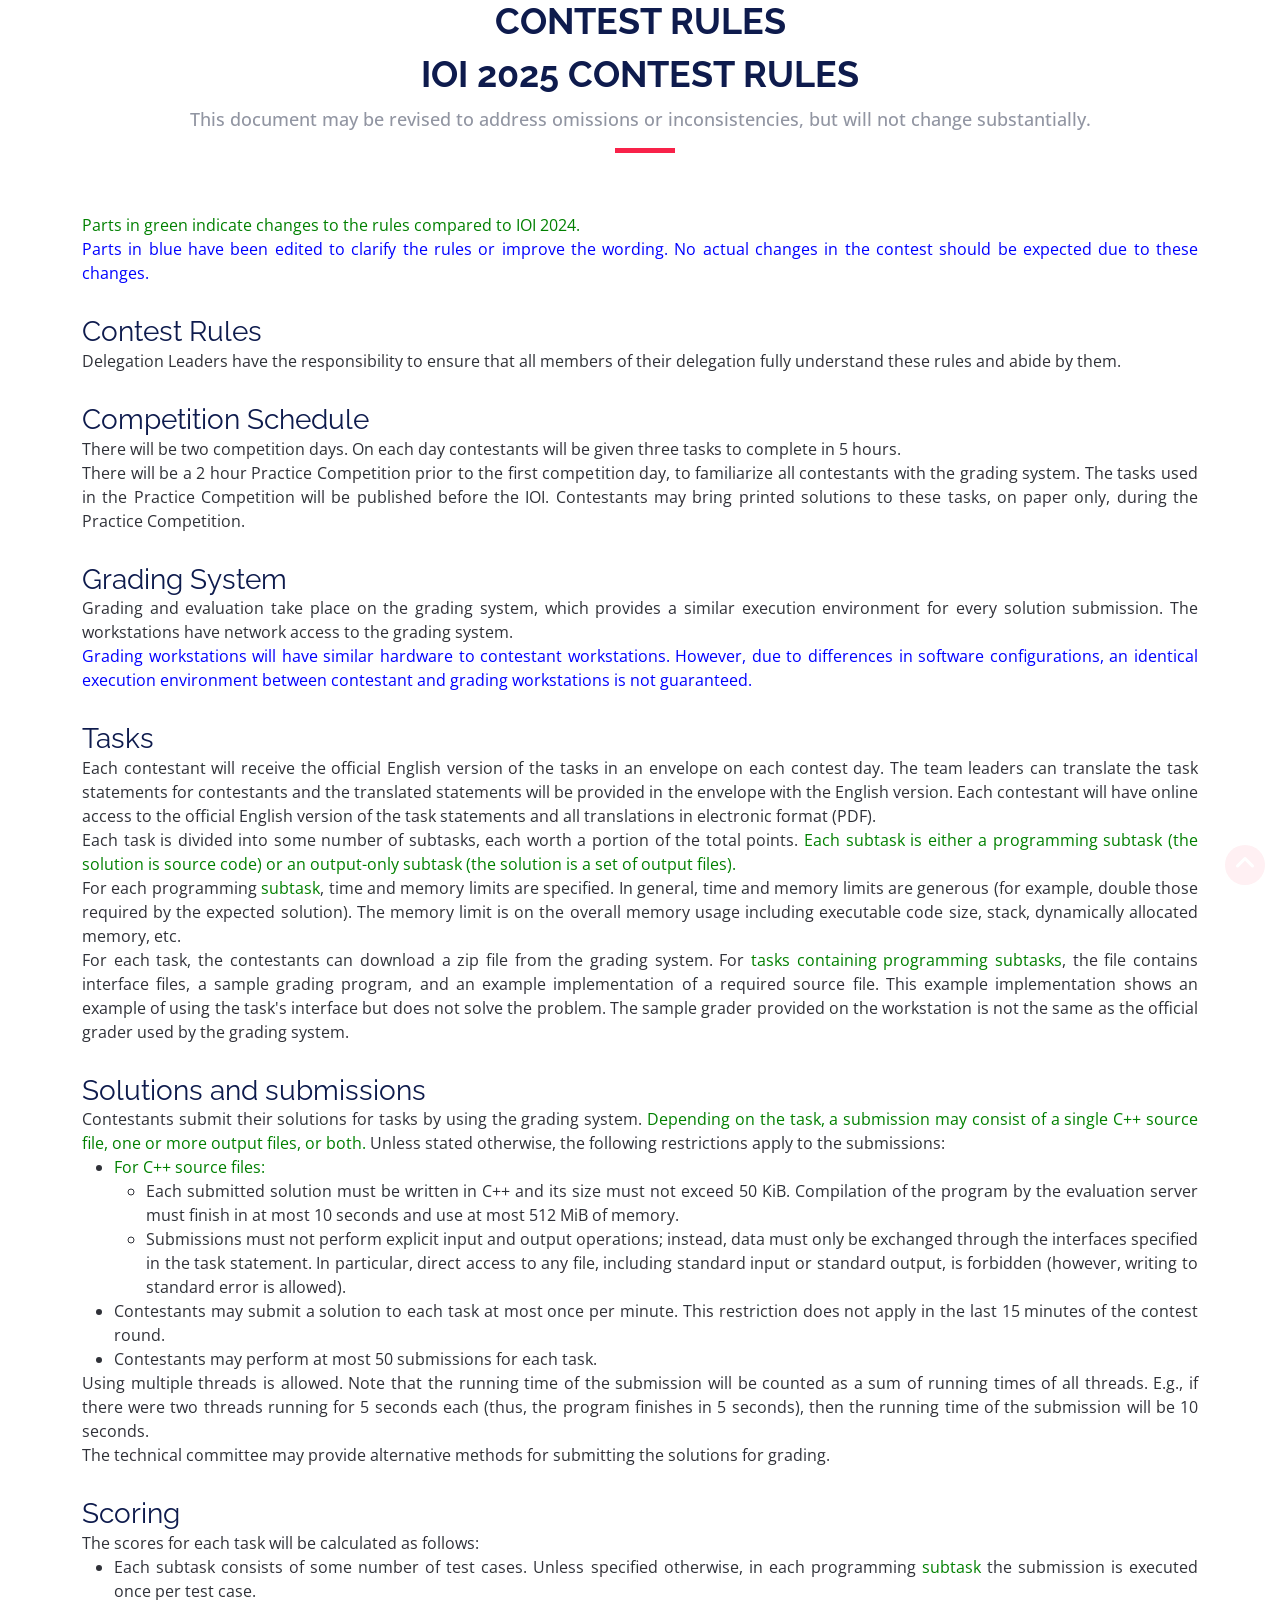
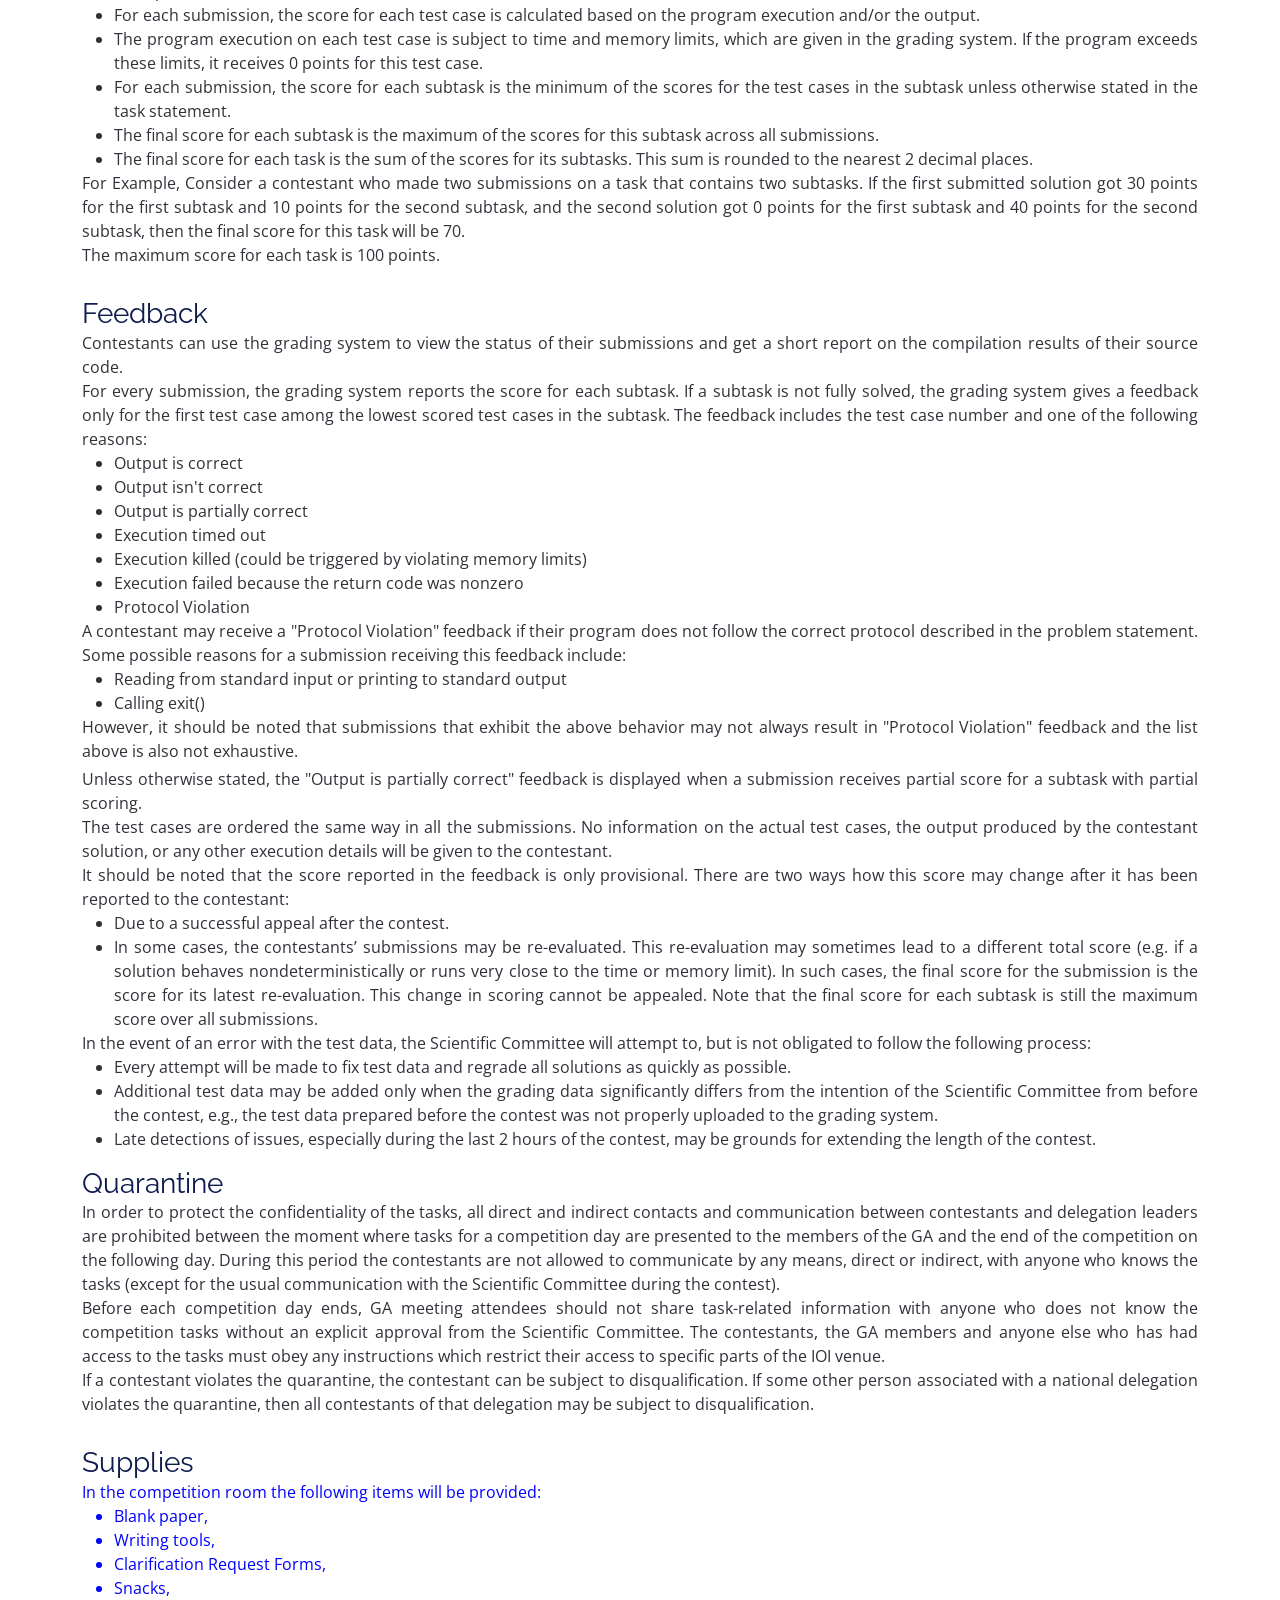
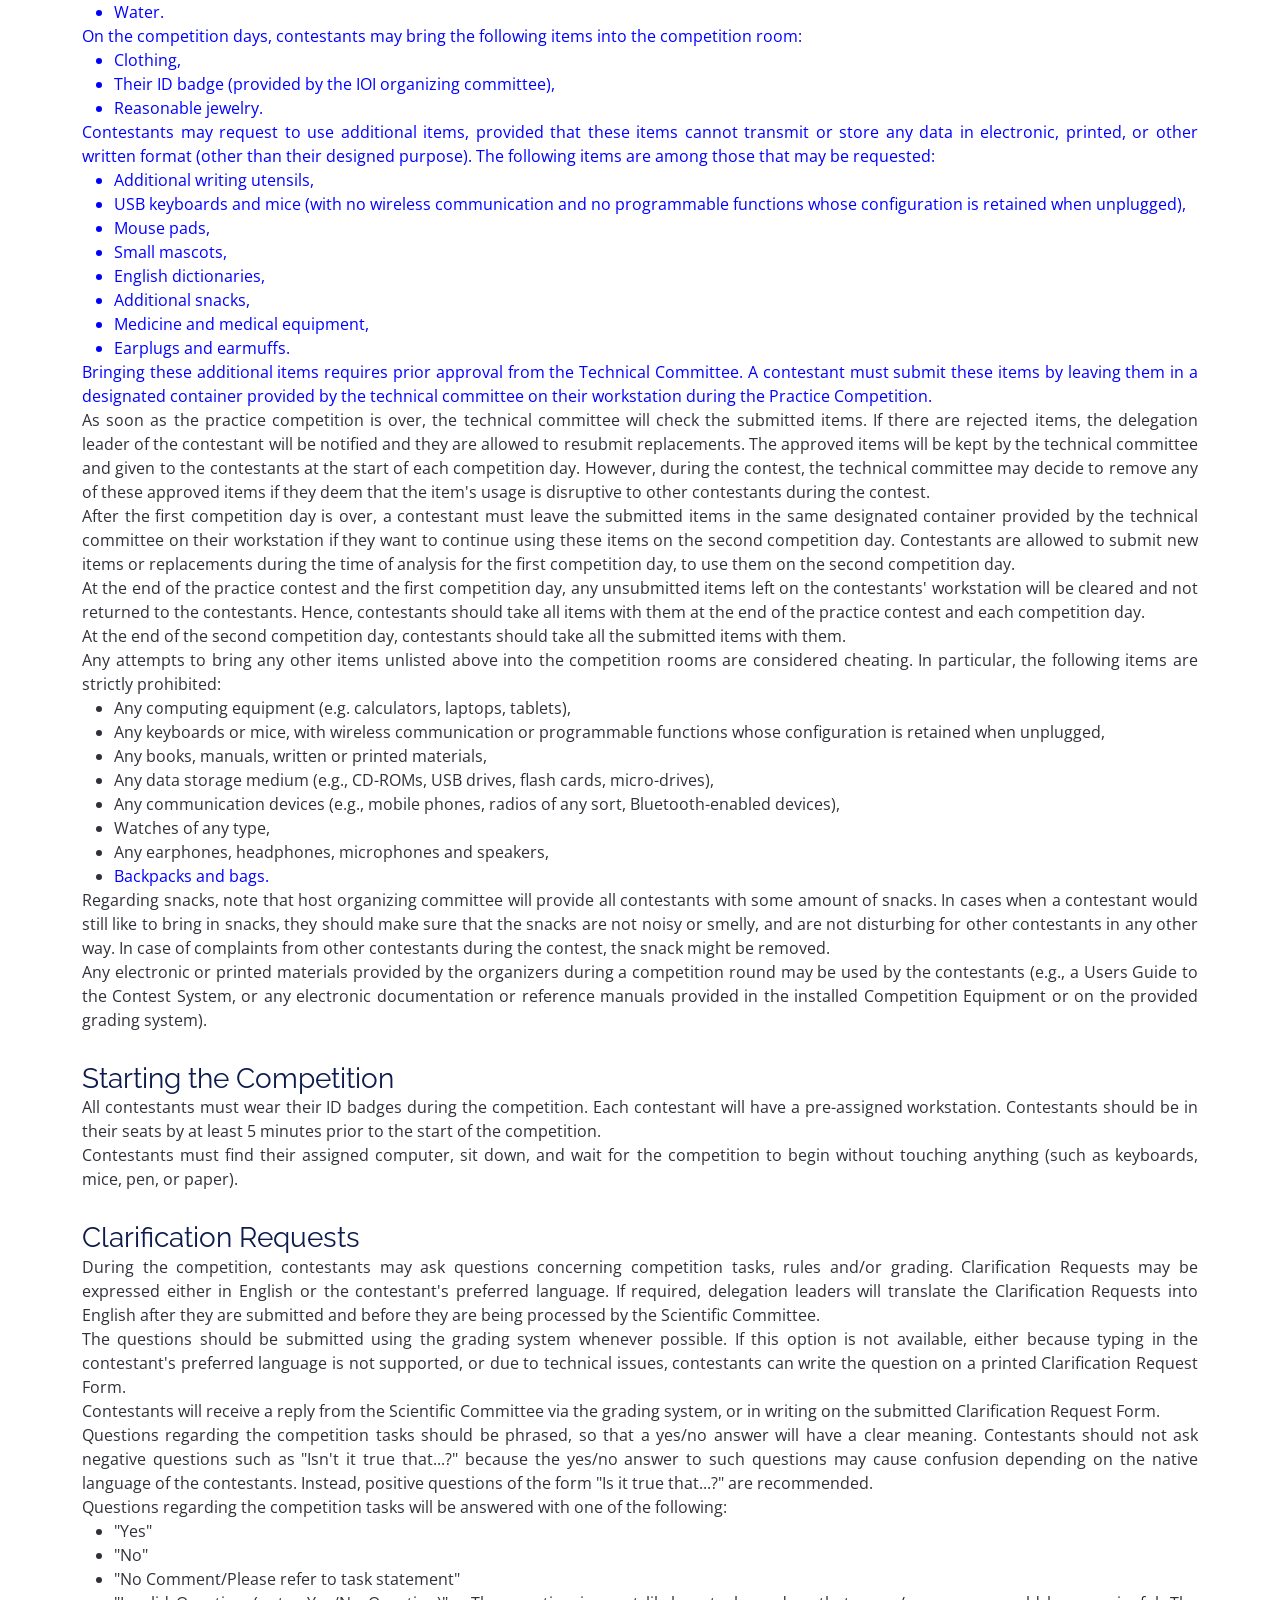
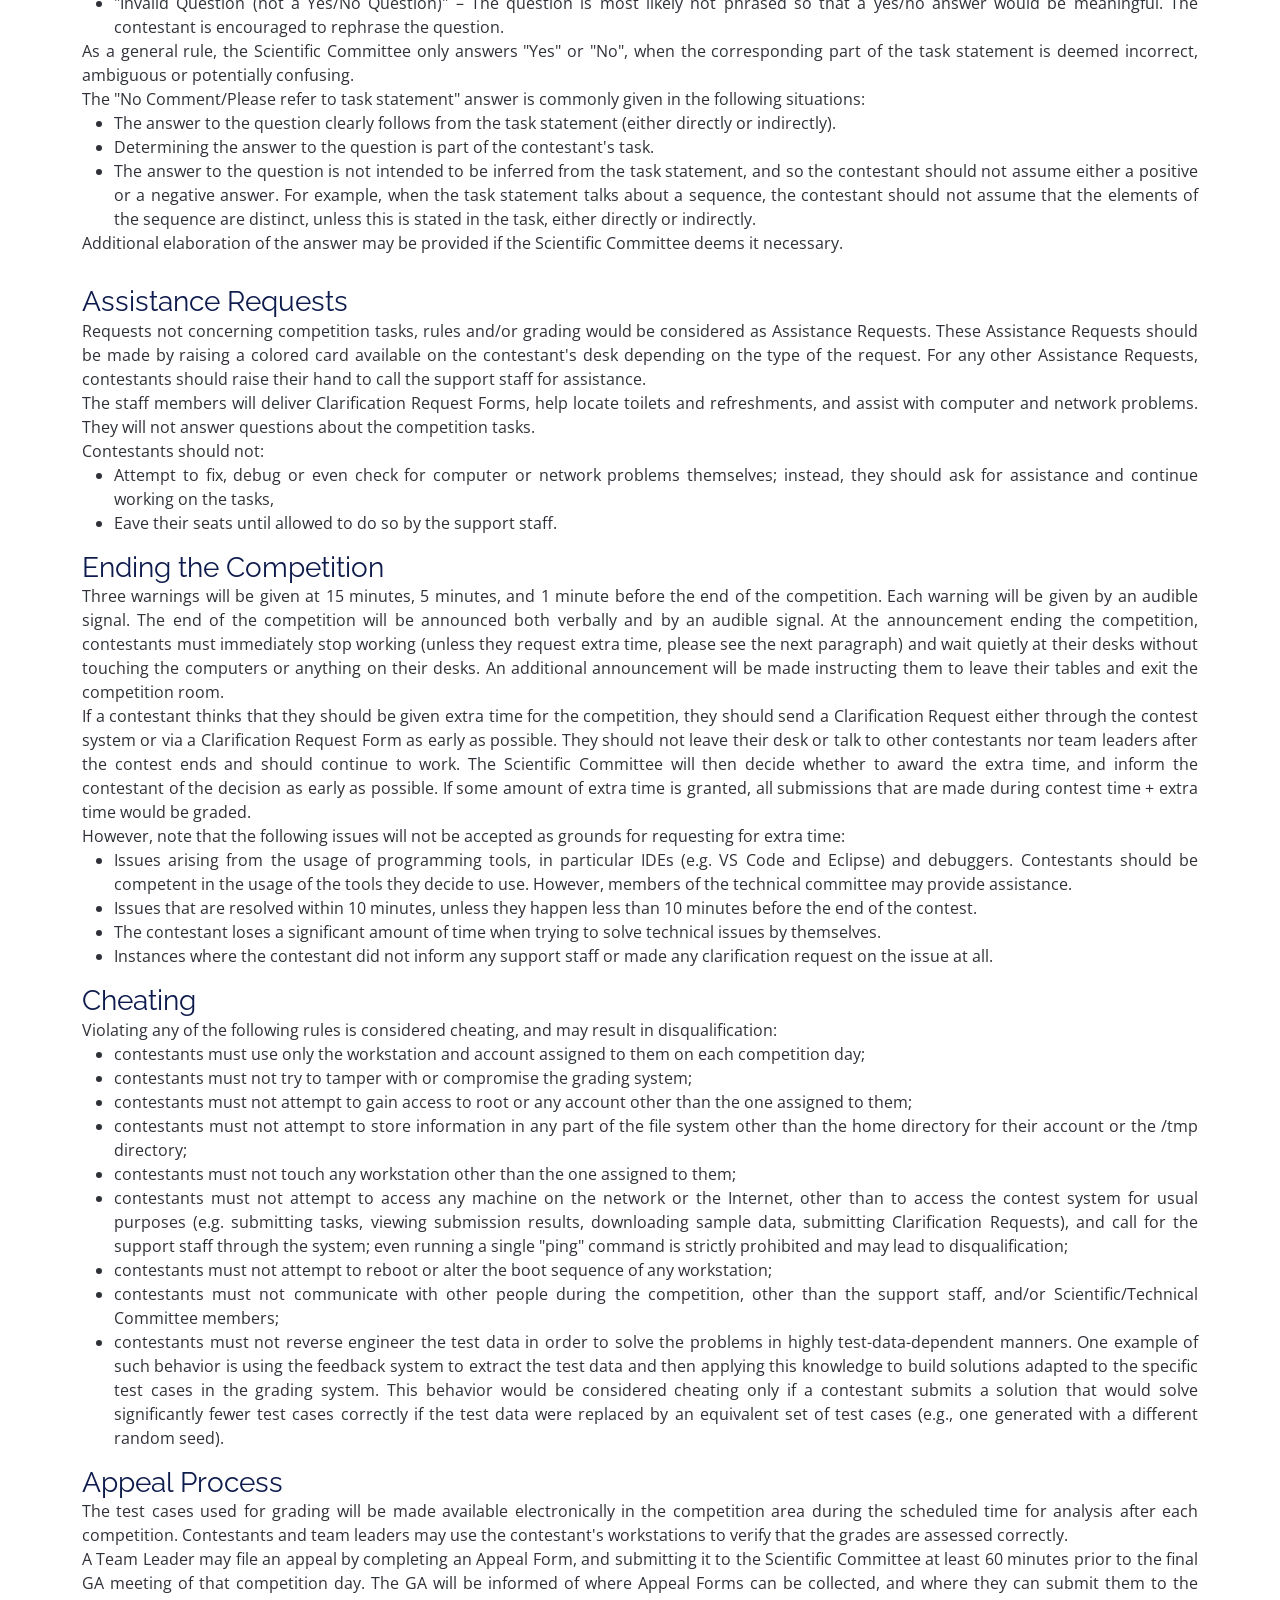
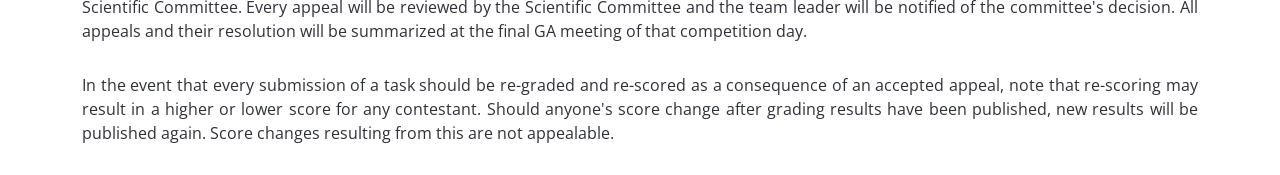
<file: html/ioi2025-offline/contest-rules.html>
<!DOCTYPE html>
<html lang="en">

<head>
  <meta charset="utf-8">
  <title>Contest Rules | IOI 2025 Bolivia</title>
  <meta content="width=device-width, initial-scale=1.0" name="viewport">
  <meta content="" name="keywords">
  <meta content="" name="description">

  <!-- Favicons -->
  <link href="img/favicon-32x32.png" rel="icon">
  <link href="img/apple-touch-icon.png" rel="apple-touch-icon">

  <!-- Google Fonts -->
  <link href="css/font-face.css" rel="stylesheet">

  <!-- Vendor CSS Files -->
  <link href="lib/bootstrap/css/bootstrap.min.css" rel="stylesheet">
  <link href="lib/font-awesome/css/font-awesome.min.css" rel="stylesheet">
  <link href="lib/animate/animate.min.css" rel="stylesheet">
  <link href="lib/venobox/venobox.css" rel="stylesheet">
  <link href="lib/owlcarousel/assets/owl.carousel.min.css" rel="stylesheet">
  <link href="https://cdn.jsdelivr.net/npm/bootstrap@5.3.2/dist/css/bootstrap.min.css" rel="stylesheet">
  <link rel="stylesheet" href="https://cdnjs.cloudflare.com/ajax/libs/font-awesome/6.5.0/css/all.min.css">

  <!-- Main CSS File -->
  <link href="css/style.css" rel="stylesheet">
</head>

<body>

  <main id="main" class="text-justify">
    <!-- ======= Contest Rules Section ======= -->
    <section id="contest-rules" >
      <div class="container wow fadeInUp">
        <div class="section-header">
          <h2>Contest Rules</h2>
          <h2>IOI 2025 Contest Rules</h2>
          <p>This document may be revised to address omissions or inconsistencies, but will not change substantially.
          </p>
        </div>
        <p>

        <p class="mb-0">
          <span style="color: green;">
            Parts in green indicate changes to the rules compared to IOI 2024.
          </span>
        </p>
        <p class="mb-0">
          <span style="color: blue;">
            Parts in blue have been edited to clarify the rules or improve the wording. No actual changes in the contest
            should be expected due to these changes.
          </span>
        </p>
        </p>

        <h3 class="mb-0">Contest Rules</h3>
        <div class="rules-content">
          <p>Delegation Leaders have the responsibility to ensure that all members of their delegation fully understand
            these rules and abide by them.</p>

          <h3 class="mb-0">Competition Schedule</h3>
          <p class="mb-0">There will be two competition days. On each day contestants will be given three tasks to
            complete in 5
            hours.</p>
          <p>There will be a 2 hour Practice Competition prior to the first competition day, to familiarize all
            contestants with the grading system. The tasks used in the Practice Competition will be published before the
            IOI. Contestants may bring printed solutions to these tasks, on paper only, during the Practice Competition.
          </p>

          <h3 class="mb-0">Grading System</h3>
          <p class="mb-0">Grading and evaluation take place on the grading system, which provides a similar execution
            environment for
            every solution submission. The workstations have network access to the grading system.</p>
          <p class="0">
            <span style="color: blue;">
              Grading workstations will have similar hardware to contestant workstations. However, due to differences in
              software configurations, an identical execution environment between contestant and grading workstations is
              not guaranteed.
            </span>
          </p>

          <h3 class="mb-0">Tasks</h3>
          <p class="mb-0">Each contestant will receive the official English version of the tasks in an envelope on each
            contest day.
            The team leaders can translate the task statements for contestants and the translated statements will be
            provided in the envelope with the English version. Each contestant will have online access to the official
            English version of the task statements and all translations in electronic format (PDF).</p>
          <p class="mb-0">Each task is divided into some number of subtasks, each worth a portion of the total points.
            <span style="color: green;">
              Each subtask is either a programming subtask (the solution is source code) or an output-only subtask (the
              solution is a set of output files).
            </span>
          </p>
          <p class="mb-0">For each programming <span style="color: green;">subtask</span>, time and memory limits are
            specified. In
            general, time and memory limits are generous (for example, double those required by the expected solution).
            The memory limit is on the overall memory usage including executable code size, stack, dynamically allocated
            memory, etc.</p>
          <p>For each task, the contestants can download a zip file from the grading system. For <span
              style="color: green;">
              tasks containing programming subtasks</span>, the file contains interface files, a sample grading program,
            and an example implementation of a required source file. This example implementation shows an example of
            using the task's interface but does not solve the problem. The sample grader provided on the workstation is
            not the same as the official grader used by the grading system.</p>

          <h3 class="mb-0">Solutions and submissions</h3>
          <p class="mb-0">Contestants submit their solutions for tasks by using the grading system.
            <span style="color: green;">
              Depending on the task, a submission may consist of a single C++ source file, one or more output files, or
              both.
            </span>
            Unless stated otherwise, the following restrictions apply to the submissions:
          <ul class="mb-0">
            <li>
              <span style="color: green;">
                For C++ source files:</span>
              <ul>
                <li>Each submitted solution must be written in C++ and its size must not exceed 50 KiB. Compilation of
                  the program by the evaluation server must finish in at most 10 seconds and use at most 512 MiB of
                  memory.</li>
                <li>Submissions must not perform explicit input and output operations; instead, data must only be
                  exchanged through the interfaces specified in the task statement. In particular, direct access to any
                  file, including standard input or standard output, is forbidden (however, writing to standard error is
                  allowed).</li>
              </ul>
            </li>
            <li>Contestants may submit a solution to each task at most once per minute. This restriction does not apply
              in the last 15 minutes of the contest round.</li>
            <li>Contestants may perform at most 50 submissions for each task.</li>
          </ul>
          <p class="mb-0">Using multiple threads is allowed. Note that the running time of the submission will be
            counted as a sum of
            running times of all threads. E.g., if there were two threads running for 5 seconds each (thus, the program
            finishes in 5 seconds), then the running time of the submission will be 10 seconds.</p>
          <p>The technical committee may provide alternative methods for submitting the solutions for grading.</p>

          <h3 class="mb-0">Scoring</h3>
          The scores for each task will be calculated as follows:
          <ul class="mb-0">
            <li>Each subtask consists of some number of test cases. Unless specified otherwise, in each programming
              <span style="color: green;">
                subtask
              </span>

              the submission is executed once per test case.
            </li>
            <li>For each submission, the score for each test case is calculated based on the program execution and/or
              the output.</li>
            <li>The program execution on each test case is subject to time and memory limits, which are given in the
              grading system. If the program exceeds these limits, it receives 0 points for this test case.</li>
            <li>For each submission, the score for each subtask is the minimum of the scores for the test cases in the
              subtask unless otherwise stated in the task statement.</li>
            <li>The final score for each subtask is the maximum of the scores for this subtask across all submissions.
            </li>
            <li>The final score for each task is the sum of the scores for its subtasks. This sum is rounded to the
              nearest 2 decimal places.</li>
          </ul>

          For Example, Consider a contestant who made two submissions on a task that
          contains two subtasks. If the first submitted solution got 30 points for the first subtask and 10 points
          for the second subtask, and the second solution got 0 points for the first subtask and 40 points for the
          second subtask, then the final score for this task will be 70.

          <p>The maximum score for each task is 100 points.</p>

          <h3 class="mb-0">Feedback</h3>
          <p class="mb-0">Contestants can use the grading system to view the status of their submissions and get a short
            report on
            the compilation results of their source code.</p>
          For every submission, the grading system reports the score for each subtask. If a subtask is not fully
          solved, the grading system gives a feedback only for the first test case among the lowest scored test cases
          in the subtask. The feedback includes the test case number and one of the following reasons:
          <ul class="mb-0">
            <li>Output is correct</li>
            <li>Output isn't correct</li>
            <li>Output is partially correct</li>
            <li>Execution timed out</li>
            <li>Execution killed (could be triggered by violating memory limits)</li>
            <li>Execution failed because the return code was nonzero</li>
            <li>Protocol Violation</li>
          </ul>

          A contestant may receive a "Protocol Violation" feedback if their program does not follow the correct
          protocol described in the problem statement. Some possible reasons for a submission receiving this feedback
          include:
          <ul class="mb-0">
            <li>Reading from standard input or printing to standard output</li>
            <li>Calling exit()</li>
          </ul>
          <p class="mb-1">However, it should be noted that submissions that exhibit the above behavior may not always
            result in
            "Protocol Violation" feedback and the list above is also not exhaustive.</p>
          <p class="mb-0">Unless otherwise stated, the "Output is partially correct" feedback is displayed when a
            submission receives
            partial score for a subtask with partial scoring.</p>
          <p class="mb-0">The test cases are ordered the same way in all the submissions. No information on the actual
            test cases,
            the output produced by the contestant solution, or any other execution details will be given to the
            contestant.</p>


          <p class="mb-0">It should be noted that the score reported in the feedback is only provisional. There are two
            ways how this score may change after it has been reported to the contestant:
          </p>
          <ul class="mb-0">
            <li>Due to a successful appeal after the contest.</li>
            <li>In some cases, the contestants’ submissions may be re-evaluated. This re-evaluation may sometimes lead
              to a different total score (e.g. if a solution behaves nondeterministically or runs very close to the time
              or memory limit). In such cases, the final score for the submission is the score for its latest
              re-evaluation. This change in scoring cannot be appealed. Note that the final score for each subtask is
              still the maximum score over all submissions.</li>
          </ul>


          In the event of an error with the test data, the Scientific Committee will attempt to, but is not obligated
          to follow the following process:
          <ul>
            <li>Every attempt will be made to fix test data and regrade all solutions as quickly as possible.</li>
            <li>Additional test data may be added only when the grading data significantly differs from the intention of
              the Scientific Committee from before the contest, e.g., the test data prepared before the contest was not
              properly uploaded to the grading system.</li>
            <li>Late detections of issues, especially during the last 2 hours of the contest, may be grounds for
              extending the length of the contest.</li>
          </ul>

          <h3 class="mb-0">Quarantine</h3>
          <p class="mb-0">In order to protect the confidentiality of the tasks, all direct and indirect contacts and
            communication
            between contestants and delegation leaders are prohibited between the moment where tasks for a competition
            day are presented to the members of the GA and the end of the competition on the following day. During this
            period the contestants are not allowed to communicate by any means, direct or indirect, with anyone who
            knows the tasks (except for the usual communication with the Scientific Committee during the contest).</p>
          <p class="mb-0">Before each competition day ends, GA meeting attendees should not share task-related
            information with
            anyone who does not know the competition tasks without an explicit approval from the Scientific Committee.
            The contestants, the GA members and anyone else who has had access to the tasks must obey any instructions
            which restrict their access to specific parts of the IOI venue.</p>
          <p>If a contestant violates the quarantine, the contestant can be subject to disqualification. If some other
            person associated with a national delegation violates the quarantine, then all contestants of that
            delegation may be subject to disqualification.</p>

          <h3 class="mb-0">Supplies</h3>
          <span style="color: blue;">

            <p class="mb-0">In the competition room the following items will be provided:</p>
            <ul class="mb-0">
              <li>Blank paper,</li>
              <li>Writing tools,</li>
              <li>Clarification Request Forms,</li>
              <li>Snacks,</li>
              <li>Water.</li>
            </ul>

            <p class="mb-0">On the competition days, contestants may bring the following items into the competition
              room:</p>
            <ul class="mb-0">
              <li>Clothing,</li>
              <li>Their ID badge (provided by the IOI organizing committee),</li>
              <li>Reasonable jewelry.</li>
            </ul>

            <p class="mb-0">Contestants may request to use additional items, provided that these items cannot transmit
              or store any
              data in electronic, printed, or other written format (other than their designed purpose). The following
              items are among those that may be requested:</p>
            <ul class="mb-0">
              <li>Additional writing utensils,</li>
              <li>USB keyboards and mice (with no wireless communication and no programmable functions whose
                configuration is retained when unplugged),</li>
              <li>Mouse pads,</li>
              <li>Small mascots,</li>
              <li>English dictionaries,</li>
              <li>Additional snacks,</li>
              <li>Medicine and medical equipment,</li>
              <li>Earplugs and earmuffs.</li>
            </ul>

            <p class="mb-0">Bringing these additional items requires prior approval from the Technical Committee. A
              contestant must
              submit these items by leaving them in a designated container provided by the technical committee on their
              workstation during the Practice Competition.</p>
          </span>
          <p class="mb-0">As soon as the practice competition is over, the technical committee will check the submitted
            items. If
            there are rejected items, the delegation leader of the contestant will be notified and they are allowed to
            resubmit replacements. The approved items will be kept by the technical committee and given to the
            contestants at the start of each competition day. However, during the contest, the technical committee may
            decide to remove any of these approved items if they deem that the item's usage is disruptive to other
            contestants during the contest.</p>
          <p class="mb-0">After the first competition day is over, a contestant must leave the submitted items in the
            same designated
            container provided by the technical committee on their workstation if they want to continue using these
            items on the second competition day. Contestants are allowed to submit new items or replacements during the
            time of analysis for the first competition day, to use them on the second competition day.</p>
          <p class="mb-0">At the end of the practice contest and the first competition day, any unsubmitted items left
            on the
            contestants' workstation will be cleared and not returned to the contestants. Hence, contestants should take
            all items with them at the end of the practice contest and each competition day.</p>
          <p class="mb-0">At the end of the second competition day, contestants should take all the submitted items with
            them.</p>

          Any attempts to bring any other items unlisted above into the competition rooms are considered
          cheating. In particular, the following items are strictly prohibited:


          <ul class="mb-0">
            <li>Any computing equipment (e.g. calculators, laptops, tablets),</li>
            <li>Any keyboards or mice, with wireless communication or programmable functions whose configuration is
              retained when unplugged,</li>
            <li>Any books, manuals, written or printed materials,</li>
            <li>Any data storage medium (e.g., CD-ROMs, USB drives, flash cards, micro-drives),</li>
            <li>Any communication devices (e.g., mobile phones, radios of any sort, Bluetooth-enabled devices),</li>
            <li>Watches of any type,</li>
            <li>Any earphones, headphones, microphones and speakers,</li>
            <li>
              <span style="color: blue;">
                Backpacks and bags.
              </span>
            </li>
          </ul>


          <p class="mb-0">Regarding snacks, note that host organizing committee will provide all contestants with some
            amount of
            snacks. In cases when a contestant would still like to bring in snacks, they should make sure that the
            snacks are not noisy or smelly, and are not disturbing for other contestants in any other way. In case of
            complaints from other contestants during the contest, the snack might be removed.</p>
          <p>Any electronic or printed materials provided by the organizers during a competition round may be used by
            the contestants (e.g., a Users Guide to the Contest System, or any electronic documentation or reference
            manuals provided in the installed Competition Equipment or on the provided grading system).</p>

          <h3 class="mb-0">Starting the Competition</h3>
          <p class="mb-0">All contestants must wear their ID badges during the competition. Each contestant will have a
            pre-assigned
            workstation. Contestants should be in their seats by at least 5 minutes prior to the start of the
            competition.</p>
          <p>Contestants must find their assigned computer, sit down, and wait for the competition to begin without
            touching anything (such as keyboards, mice, pen, or paper).</p>

          <h3 class="mb-0">Clarification Requests</h3>
          <p class="mb-0">During the competition, contestants may ask questions concerning competition tasks, rules
            and/or grading.
            Clarification Requests may be expressed either in English or the contestant's preferred language. If
            required, delegation leaders will translate the Clarification Requests into English after they are submitted
            and before they are being processed by the Scientific Committee.</p>
          <p class="mb-0">The questions should be submitted using the grading system whenever possible. If this option
            is not
            available, either because typing in the contestant's preferred language is not supported, or due to
            technical issues, contestants can write the question on a printed Clarification Request Form.</p>
          <p class="mb-0">Contestants will receive a reply from the Scientific Committee via the grading system, or in
            writing on the
            submitted Clarification Request Form.</p>
          <p class="mb-0">Questions regarding the competition tasks should be phrased, so that a yes/no answer will have
            a clear
            meaning. Contestants should not ask negative questions such as "Isn't it true that...?" because the yes/no
            answer to such questions may cause confusion depending on the native language of the contestants. Instead,
            positive questions of the form "Is it true that...?" are recommended.</p>
          <p class="mb-0">Questions regarding the competition tasks will be answered with one of the following:</p>
          <ul class="mb-0">
            <li>"Yes"</li>
            <li>"No"</li>
            <li>"No Comment/Please refer to task statement"</li>
            <li>"Invalid Question (not a Yes/No Question)" – The question is most likely not phrased so that a yes/no
              answer would be meaningful. The contestant is encouraged to rephrase the question.</li>
          </ul>

          <p class="mb-0">As a general rule, the Scientific Committee only answers "Yes" or "No", when the corresponding
            part of the
            task statement is deemed incorrect, ambiguous or potentially confusing.</p>
          <p class="mb-0">The "No Comment/Please refer to task statement" answer is commonly given in the following
            situations:</p>
          <ul class="mb-0">
            <li>The answer to the question clearly follows from the task statement (either directly or indirectly).</li>
            <li>Determining the answer to the question is part of the contestant's task.</li>
            <li>The answer to the question is not intended to be inferred from the task statement, and so the contestant
              should not assume either a positive or a negative answer. For example, when the task statement talks about
              a sequence, the contestant should not assume that the elements of the sequence are distinct, unless this
              is stated in the task, either directly or indirectly.</li>
          </ul>
          <p>Additional elaboration of the answer may be provided if the Scientific Committee deems it necessary.</p>

          <h3 class="mb-0">Assistance Requests</h3>
          <p class="mb-0">Requests not concerning competition tasks, rules and/or grading would be considered as
            Assistance Requests.
            These Assistance Requests should be made by raising a colored card available on the contestant's desk
            depending on the type of the request. For any other Assistance Requests, contestants should raise their hand
            to call the support staff for assistance.</p>
          <p class="mb-0">The staff members will deliver Clarification Request Forms, help locate toilets and
            refreshments, and
            assist with computer and network problems. They will not answer questions about the competition tasks.</p>
          Contestants should not:
          <ul>
            <li>Attempt to fix, debug or even check for computer or network problems themselves; instead, they should
              ask for assistance and continue working on the tasks,</li>
            <li>Eave their seats until allowed to do so by the support staff.</li>
          </ul>

          <h3 class="mb-0">Ending the Competition</h3>
          <p class="mb-0">Three warnings will be given at 15 minutes, 5 minutes, and 1 minute before the end of the
            competition. Each
            warning will be given by an audible signal. The end of the competition will be announced both verbally and
            by an audible signal. At the announcement ending the competition, contestants must immediately stop working
            (unless they request extra time, please see the next paragraph) and wait quietly at their desks without
            touching the computers or anything on their desks. An additional announcement will be made instructing them
            to leave their tables and exit the competition room.</p>
          <p class="mb-0">If a contestant thinks that they should be given extra time for the competition, they should
            send a
            Clarification Request either through the contest system or via a Clarification Request Form as early as
            possible. They should not leave their desk or talk to other contestants nor team leaders after the contest
            ends and should continue to work. The Scientific Committee will then decide whether to award the extra time,
            and inform the contestant of the decision as early as possible. If some amount of extra time is granted, all
            submissions that are made during contest time + extra time would be graded.</p>
          <p class="mb-0">However, note that the following issues will not be accepted as grounds for requesting for
            extra time:</p>
          <ul>
            <li>Issues arising from the usage of programming tools, in particular IDEs (e.g. VS Code and Eclipse) and
              debuggers. Contestants should be competent in the usage of the tools they decide to use. However, members
              of the technical committee may provide assistance.</li>
            <li>Issues that are resolved within 10 minutes, unless they happen less than 10 minutes before the end of
              the contest.</li>
            <li>The contestant loses a significant amount of time when trying to solve technical issues by themselves.
            </li>
            <li>Instances where the contestant did not inform any support staff or made any clarification request on the
              issue at all.</li>
          </ul>

          <h3 class="mb-0">Cheating</h3>
          <p class="mb-0">Violating any of the following rules is considered cheating, and may result in
            disqualification:</p>
          <ul>
            <li>contestants must use only the workstation and account assigned to them on each competition day;</li>
            <li>contestants must not try to tamper with or compromise the grading system;</li>
            <li>contestants must not attempt to gain access to root or any account other than the one assigned to them;
            </li>
            <li>contestants must not attempt to store information in any part of the file system other than the home
              directory for their account or the /tmp directory;</li>
            <li>contestants must not touch any workstation other than the one assigned to them;</li>
            <li>contestants must not attempt to access any machine on the network or the Internet, other than to access
              the contest system for usual purposes (e.g. submitting tasks, viewing submission results, downloading
              sample data, submitting Clarification Requests), and call for the support staff through the system; even
              running a single "ping" command is strictly prohibited and may lead to disqualification;</li>
            <li>contestants must not attempt to reboot or alter the boot sequence of any workstation;</li>
            <li>contestants must not communicate with other people during the competition, other than the support staff,
              and/or Scientific/Technical Committee members;</li>
            <li>contestants must not reverse engineer the test data in order to solve the problems in highly
              test-data-dependent manners. One example of such behavior is using the feedback system to extract the test
              data and then applying this knowledge to build solutions adapted to the specific test cases in the grading
              system. This behavior would be considered cheating only if a contestant submits a solution that would
              solve significantly fewer test cases correctly if the test data were replaced by an equivalent set of test
              cases (e.g., one generated with a different random seed).</li>
          </ul>

          <h3 class="mb-0">Appeal Process</h3>
          <p class="mb-0">The test cases used for grading will be made available electronically in the competition area
            during the
            scheduled time for analysis after each competition. Contestants and team leaders may use the contestant's
            workstations to verify that the grades are assessed correctly.</p>
          <p>A Team Leader may file an appeal by completing an Appeal Form, and submitting it to the Scientific
            Committee at least 60 minutes prior to the final GA meeting of that competition day. The GA will be informed
            of where Appeal Forms can be collected, and where they can submit them to the Scientific Committee. Every
            appeal will be reviewed by the Scientific Committee and the team leader will be notified of the committee's
            decision. All appeals and their resolution will be summarized at the final GA meeting of that competition
            day.</p>
          <p>In the event that every submission of a task should be re-graded and re-scored as a consequence of an
            accepted appeal, note that re-scoring may result in a higher or lower score for any contestant. Should
            anyone's score change after grading results have been published, new results will be published again. Score
            changes resulting from this are not appealable.</p>
        </div>
      </div>
    </section><!-- End Contest Rules Section -->
  </main>

  <a href="#" class="back-to-top"><i class="fa fa-angle-up"></i></a>


  <!-- Vendor JS Files -->
  <script src="lib/jquery/jquery.min.js"></script>
  <script src="lib/jquery/jquery-migrate.min.js"></script>
  <script src="lib/bootstrap/js/bootstrap.bundle.min.js"></script>
  <script src="lib/easing/easing.min.js"></script>
  <script src="lib/superfish/hoverIntent.js"></script>
  <script src="lib/superfish/superfish.min.js"></script>
  <script src="lib/wow/wow.min.js"></script>
  <script src="lib/venobox/venobox.min.js"></script>
  <script src="lib/owlcarousel/owl.carousel.min.js"></script>

  <!-- Template Main JS File -->
  <script src="js/main.js"></script>
</body>

</html>
</file>
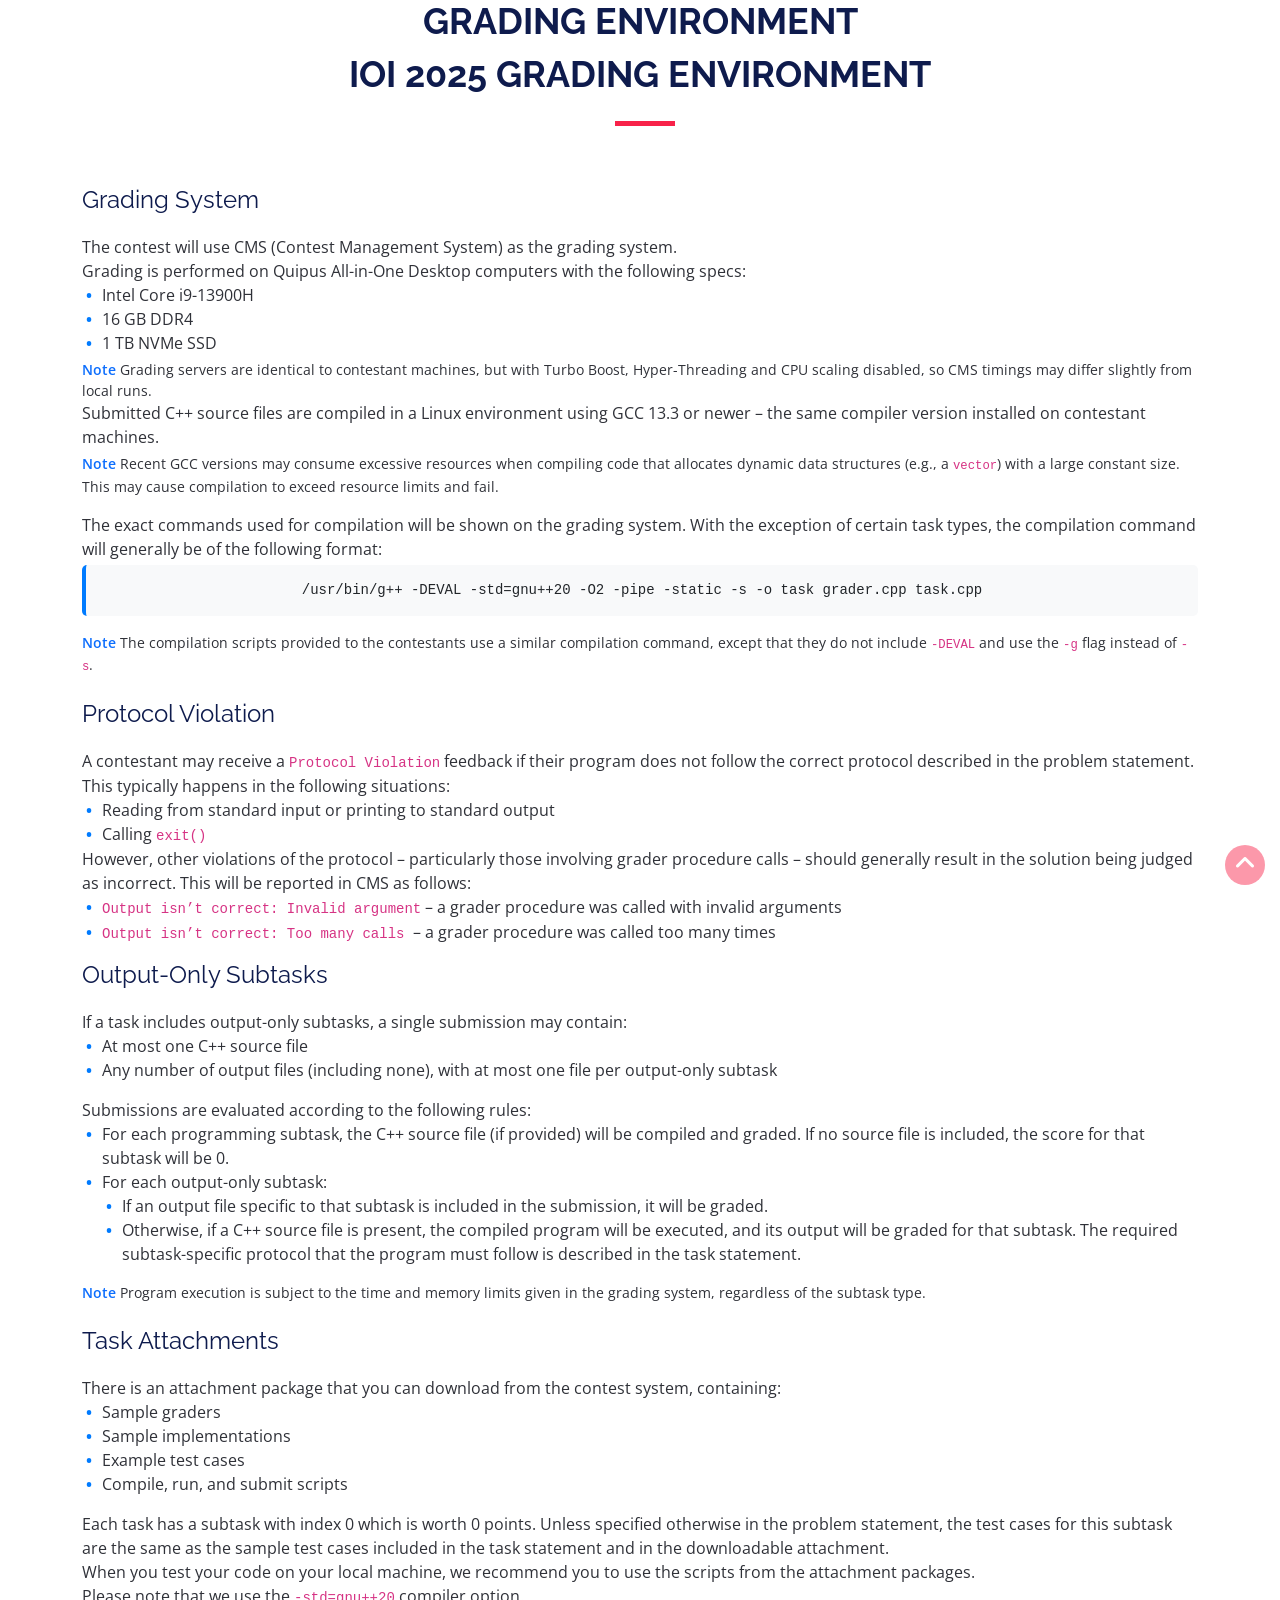
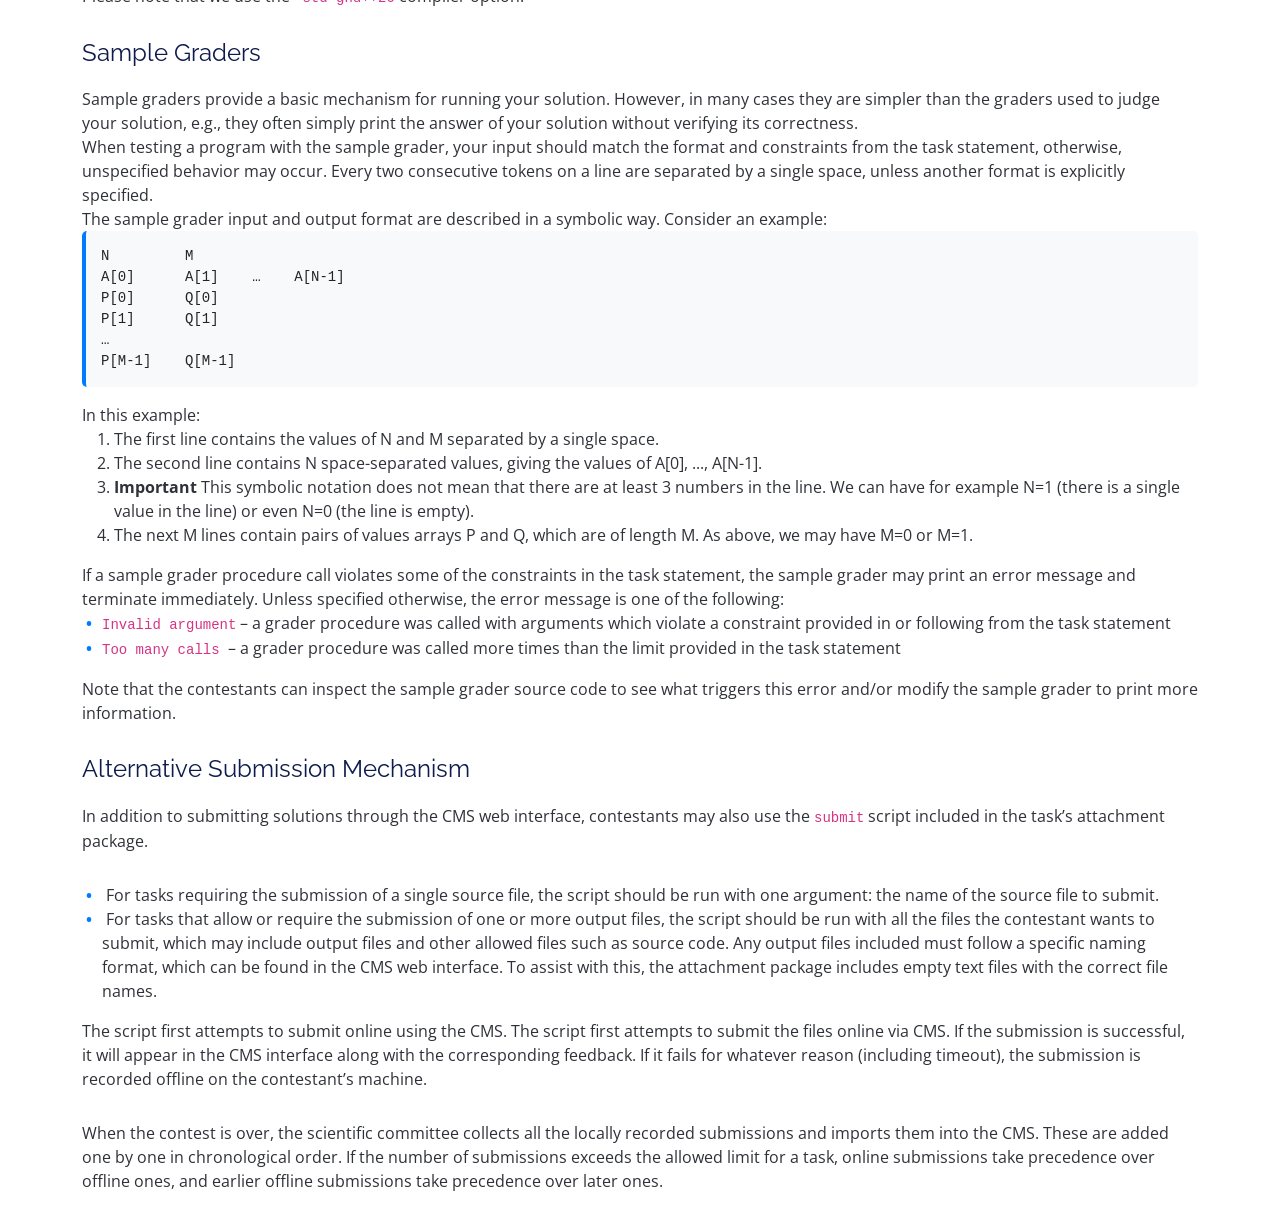
<file: html/ioi2025-offline/grading-environment.html>
<!DOCTYPE html>
<html lang="en">

<head>
    <meta charset="utf-8">
    <title>Grading Environment | IOI 2025 Bolivia</title>
    <meta content="width=device-width, initial-scale=1.0" name="viewport">
    <meta content="" name="keywords">
    <meta content="" name="description">

    <!-- Favicons -->
    <link href="img/favicon-32x32.png" rel="icon">
    <link href="img/apple-touch-icon.png" rel="apple-touch-icon">

    <!-- Google Fonts -->
        <link href="css/font-face.css" rel="stylesheet">


    <!-- Vendor CSS Files -->
    <link href="lib/bootstrap/css/bootstrap.min.css" rel="stylesheet">
    <link href="lib/font-awesome/css/font-awesome.min.css" rel="stylesheet">
    <link href="lib/animate/animate.min.css" rel="stylesheet">
    <link href="lib/venobox/venobox.css" rel="stylesheet">
    <link href="lib/owlcarousel/assets/owl.carousel.min.css" rel="stylesheet">
    <link href="https://cdn.jsdelivr.net/npm/bootstrap@5.3.2/dist/css/bootstrap.min.css" rel="stylesheet">
    <link rel="stylesheet" href="https://cdnjs.cloudflare.com/ajax/libs/font-awesome/6.5.0/css/all.min.css">

    <!-- Main CSS File -->
    <link href="css/style.css" rel="stylesheet">

    <style>
        .grading-environment ul {
            list-style-type: none;
            padding-left: 20px;
        }

        .grading-environment ul li:before {
            content: "•";
            color: #007bff;
            font-weight: bold;
            display: inline-block;
            width: 1em;
            margin-left: -1em;
        }

        .grading-environment pre {
            background: #f8f9fa;
            padding: 15px;
            border-radius: 5px;
            border-left: 4px solid #007bff;
        }
    </style>
</head>

<body>
    <style>
        .note-box p {
            margin-bottom: 0;
        }

        .note-box strong {
            color: var(--bs-primary);
            font-weight: 600;
            margin-right: 0.25rem;
        }
    </style>

    <main id="main" class="grading-environment">
        <section id="grading-environment" >
            <div class="container wow fadeInUp">
                <div class="section-header">
                    <h2>GRADING ENVIRONMENT</h2>
                    <h2>IOI 2025 Grading Environment</h2>
                </div>

                <div class="grading-content">
                    <h4>Grading System</h4>
                    <p class="mb-0">The contest will use CMS (Contest Management System) as the grading system.</p>
                    <p class="mb-0">Grading is performed on Quipus All-in-One Desktop computers with the following
                        specs:</p>
                    <ul class="mb-1">
                        <li>Intel Core i9-13900H</li>
                        <li>16 GB DDR4</li>
                        <li>1 TB NVMe SSD</li>
                    </ul>

                    <div class="note-box mb-0">
                        <p class="small mb-0"><strong>Note</strong>Grading servers are identical to contestant
                            machines, but with Turbo
                            Boost, Hyper-Threading and CPU scaling disabled, so CMS timings may differ slightly from
                            local runs.
                        </p>
                    </div>

                    <p class="mb-1">Submitted C++ source files are compiled in a Linux environment using GCC 13.3 or
                        newer – the same compiler version installed on contestant machines.
                    </p>

                    <div class="note-box mb-3">
                        <p class="small mb-0"><strong>Note</strong>Recent GCC versions may consume excessive resources
                            when compiling
                            code that allocates dynamic data structures (e.g., a <code>vector</code>) with a large
                            constant size.
                            This may cause compilation to exceed resource limits and fail.
                        </p>
                    </div>

                    <p class="mb-1">The exact commands used for compilation will be shown on the grading system. With
                        the exception of certain task types, the compilation command will generally be of the following
                        format:
                    </p>
                    <center>
                        <pre>/usr/bin/g++ -DEVAL -std=gnu++20 -O2 -pipe -static -s -o task grader.cpp task.cpp</pre>
                    </center>
                    <div class="note-box">
                        <p class="small mb-0"><strong>Note</strong>The compilation scripts provided to the contestants
                            use a
                            similar
                            compilation command, except that they do not include <code>-DEVAL</code> and use the
                            <code>-g</code> flag instead of
                            <code>-s</code>.
                        </p>
                    </div>
                    <br>
                    <h4>Protocol Violation</h4>
                    <p class="mb-0">A contestant may receive a <code>Protocol Violation</code> feedback if their program
                        does not
                        follow the correct protocol described in the problem statement. This typically happens in the
                        following situations:</p>
                    <ul class="mb-0">
                        <li>Reading from standard input or printing to standard output</li>
                        <li>Calling <code>exit()</code></li>
                    </ul>
                    <p class="mb-0">However, other violations of the protocol – particularly those involving grader
                        procedure calls – should generally result in the solution being judged as incorrect. This will
                        be reported in CMS as follows:</p>
                    <ul>
                        <li><code>Output isn’t correct: Invalid argument</code> – a grader procedure was called with
                            invalid
                            arguments</li>
                        <li><code>Output isn’t correct: Too many calls </code>– a grader procedure was called too many
                            times</li>
                    </ul>

                    <h4>Output-Only Subtasks</h4>
                    <p class="mb-0">If a task includes output-only subtasks, a single submission may contain:</p>
                    <ul>
                        <li>At most one C++ source file</li>
                        <li>Any number of output files (including none), with at most one file per output-only subtask
                        </li>
                    </ul>

                    <p class="mb-0">Submissions are evaluated according to the following rules:</p>
                    <ul>
                        <li>For each programming subtask, the C++ source file (if provided) will be compiled and graded.
                            If no source file is included, the score for that subtask will be 0.</li>
                        <li>For each output-only subtask:
                            <ul>
                                <li>If an output file specific to that subtask is included in the submission, it will be
                                    graded.</li>
                                <li>Otherwise, if a C++ source file is present, the compiled program will be executed,
                                    and its output will be graded for that subtask. The required subtask-specific
                                    protocol that the program must follow is described in the task statement.</li>
                            </ul>
                        </li>
                    </ul>

                    <div class="note-box">
                        <p class="small mb-0"><strong>Note</strong>Program execution is subject to the time and memory
                            limits given in
                            the grading system, regardless of the subtask type.</p>
                    </div>
                    <br>
                    <h4>Task Attachments</h4>
                    <p class="mb-0">There is an attachment package that you can download from the contest system,
                        containing:</p>
                    <ul>
                        <li>Sample graders</li>
                        <li>Sample implementations</li>
                        <li>Example test cases</li>
                        <li>Compile, run, and submit scripts</li>
                    </ul>
                    <p class="mb-0">Each task has a subtask with index 0 which is worth 0 points. Unless specified
                        otherwise in the problem statement, the test cases for this subtask are the same as the sample
                        test cases included in the task statement and in the downloadable attachment.</p>
                    <p>When you test your code on your local machine, we recommend you to use the scripts from the
                        attachment packages. <br>Please note that we use the <code>-std=gnu++20</code> compiler option.
                    </p>

                    <h4>Sample Graders</h4>
                    <p class="mb-0">Sample graders provide a basic mechanism for running your solution. However, in many
                        cases they are simpler than the graders used to judge your solution, e.g., they often simply
                        print the answer of your solution without verifying its correctness.</p>
                    <p class="mb-0">When testing a program with the sample grader, your input should match the format
                        and constraints from the task statement, otherwise, unspecified behavior may occur. Every two
                        consecutive tokens on a line are separated by a single space, unless another format is
                        explicitly specified.</p>

                    <p class="mb-0">The sample grader input and output format are described in a symbolic way. Consider
                        an example:
                    </p>
                    <pre>N         M
A[0]      A[1]    …    A[N-1]
P[0]      Q[0]
P[1]      Q[1]
…
P[M-1]    Q[M-1]</pre>

                    <p class="mb-0">In this example:</p>
                    <ol style="margin-left: 0">
                        <li>The first line contains the values of N and M separated by a single space.</li>
                        <li>The second line contains N space-separated values, giving the values of A[0], ..., A[N-1].
                        </li>
                        <li><strong>Important </strong> This symbolic notation does not mean that there are at least 3
                            numbers in the line. We can have for example N=1 (there is a single value in the line) or
                            even N=0 (the line is empty).</li>
                        <li>The next M lines contain pairs of values arrays P and Q, which are of length M. As above, we
                            may have M=0 or M=1.</li>
                    </ol>

                    <p class="mb-0">If a sample grader procedure call violates some of the constraints in the task
                        statement, the sample grader may print an error message and terminate immediately. Unless
                        specified otherwise, the error message is one of the following:</p>
                    <ul>
                        <li><code>Invalid argument</code> – a grader procedure was called with arguments which violate a
                            constraint
                            provided in or following from the task statement</li>
                        <li><code>Too many calls </code> – a grader procedure was called more times than the limit
                            provided in the
                            task statement</li>
                    </ul>

                    <p>Note that the contestants can inspect the sample grader source code to see what triggers this
                        error and/or modify the sample grader to print more information.</p>

                    <h4>Alternative Submission Mechanism</h4>
                    <p>
                      In addition to submitting solutions through the CMS web interface, contestants may also use the
                      <code>submit</code> script included in the task’s attachment package.
                    </p>
                    <ul>
                      <li>
                       For tasks requiring the submission of a single source file, the script should be run with one argument: the name of the source file to submit.
                      </li>
                      <li>
                        For tasks that allow or require the submission of one or more output files, the script should be run with all the files the contestant wants to submit, which may include output files and other allowed files such as source code. Any output files included must follow a specific naming format, which can be found in the CMS web interface. To assist with this, the attachment package includes empty text files with the correct file names.
                      </li>
                    </ul>

                    <p>
                    The script first attempts to submit online using the CMS. The script first attempts to submit the files online via CMS. If the submission is successful, it will appear in the CMS interface along with the corresponding feedback. If it fails for whatever reason (including timeout), the submission is recorded offline on the contestant’s machine.
                    </p>
                    <p>
                    When the contest is over, the scientific committee collects all the locally recorded submissions and imports them into the CMS. These are added one by one in chronological order. If the number of submissions exceeds the allowed limit for a task, online submissions take precedence over offline ones, and earlier offline submissions take precedence over later ones.
                    </p>
                </div>
            </div>
        </section>
    </main>




    <a href="#" class="back-to-top"><i class="fa fa-angle-up"></i></a>

    <!-- Vendor JS Files -->
    <script src="lib/jquery/jquery.min.js"></script>
    <script src="lib/jquery/jquery-migrate.min.js"></script>
    <script src="lib/bootstrap/js/bootstrap.bundle.min.js"></script>
    <script src="lib/easing/easing.min.js"></script>
    <script src="lib/superfish/hoverIntent.js"></script>
    <script src="lib/superfish/superfish.min.js"></script>
    <script src="lib/wow/wow.min.js"></script>
    <script src="lib/venobox/venobox.min.js"></script>
    <script src="lib/owlcarousel/owl.carousel.min.js"></script>

    <!-- Template Main JS File -->
    <script src="js/main.js"></script>
</body>

</html>
</file>
<file: html/ioi2025-offline/css/font-face.css>
/* open-sans-300 - cyrillic_cyrillic-ext_greek_greek-ext_hebrew_latin_latin-ext_math_symbols_vietnamese */
@font-face {
  font-display: swap; /* Check https://developer.mozilla.org/en-US/docs/Web/CSS/@font-face/font-display for other options. */
  font-family: 'Open Sans';
  font-style: normal;
  font-weight: 300;
  src: url('../fonts/open-sans-v43-cyrillic_cyrillic-ext_greek_greek-ext_hebrew_latin_latin-ext_math_symbols_vietnamese-300.woff2') format('woff2'); /* Chrome 36+, Opera 23+, Firefox 39+, Safari 12+, iOS 10+ */
}
/* open-sans-300italic - cyrillic_cyrillic-ext_greek_greek-ext_hebrew_latin_latin-ext_math_symbols_vietnamese */
@font-face {
  font-display: swap; /* Check https://developer.mozilla.org/en-US/docs/Web/CSS/@font-face/font-display for other options. */
  font-family: 'Open Sans';
  font-style: italic;
  font-weight: 300;
  src: url('../fonts/open-sans-v43-cyrillic_cyrillic-ext_greek_greek-ext_hebrew_latin_latin-ext_math_symbols_vietnamese-300italic.woff2') format('woff2'); /* Chrome 36+, Opera 23+, Firefox 39+, Safari 12+, iOS 10+ */
}
/* open-sans-regular - cyrillic_cyrillic-ext_greek_greek-ext_hebrew_latin_latin-ext_math_symbols_vietnamese */
@font-face {
  font-display: swap; /* Check https://developer.mozilla.org/en-US/docs/Web/CSS/@font-face/font-display for other options. */
  font-family: 'Open Sans';
  font-style: normal;
  font-weight: 400;
  src: url('../fonts/open-sans-v43-cyrillic_cyrillic-ext_greek_greek-ext_hebrew_latin_latin-ext_math_symbols_vietnamese-regular.woff2') format('woff2'); /* Chrome 36+, Opera 23+, Firefox 39+, Safari 12+, iOS 10+ */
}
/* open-sans-italic - cyrillic_cyrillic-ext_greek_greek-ext_hebrew_latin_latin-ext_math_symbols_vietnamese */
@font-face {
  font-display: swap; /* Check https://developer.mozilla.org/en-US/docs/Web/CSS/@font-face/font-display for other options. */
  font-family: 'Open Sans';
  font-style: italic;
  font-weight: 400;
  src: url('../fonts/open-sans-v43-cyrillic_cyrillic-ext_greek_greek-ext_hebrew_latin_latin-ext_math_symbols_vietnamese-italic.woff2') format('woff2'); /* Chrome 36+, Opera 23+, Firefox 39+, Safari 12+, iOS 10+ */
}
/* open-sans-500 - cyrillic_cyrillic-ext_greek_greek-ext_hebrew_latin_latin-ext_math_symbols_vietnamese */
@font-face {
  font-display: swap; /* Check https://developer.mozilla.org/en-US/docs/Web/CSS/@font-face/font-display for other options. */
  font-family: 'Open Sans';
  font-style: normal;
  font-weight: 500;
  src: url('../fonts/open-sans-v43-cyrillic_cyrillic-ext_greek_greek-ext_hebrew_latin_latin-ext_math_symbols_vietnamese-500.woff2') format('woff2'); /* Chrome 36+, Opera 23+, Firefox 39+, Safari 12+, iOS 10+ */
}
/* open-sans-500italic - cyrillic_cyrillic-ext_greek_greek-ext_hebrew_latin_latin-ext_math_symbols_vietnamese */
@font-face {
  font-display: swap; /* Check https://developer.mozilla.org/en-US/docs/Web/CSS/@font-face/font-display for other options. */
  font-family: 'Open Sans';
  font-style: italic;
  font-weight: 500;
  src: url('../fonts/open-sans-v43-cyrillic_cyrillic-ext_greek_greek-ext_hebrew_latin_latin-ext_math_symbols_vietnamese-500italic.woff2') format('woff2'); /* Chrome 36+, Opera 23+, Firefox 39+, Safari 12+, iOS 10+ */
}
/* open-sans-600 - cyrillic_cyrillic-ext_greek_greek-ext_hebrew_latin_latin-ext_math_symbols_vietnamese */
@font-face {
  font-display: swap; /* Check https://developer.mozilla.org/en-US/docs/Web/CSS/@font-face/font-display for other options. */
  font-family: 'Open Sans';
  font-style: normal;
  font-weight: 600;
  src: url('../fonts/open-sans-v43-cyrillic_cyrillic-ext_greek_greek-ext_hebrew_latin_latin-ext_math_symbols_vietnamese-600.woff2') format('woff2'); /* Chrome 36+, Opera 23+, Firefox 39+, Safari 12+, iOS 10+ */
}
/* open-sans-600italic - cyrillic_cyrillic-ext_greek_greek-ext_hebrew_latin_latin-ext_math_symbols_vietnamese */
@font-face {
  font-display: swap; /* Check https://developer.mozilla.org/en-US/docs/Web/CSS/@font-face/font-display for other options. */
  font-family: 'Open Sans';
  font-style: italic;
  font-weight: 600;
  src: url('../fonts/open-sans-v43-cyrillic_cyrillic-ext_greek_greek-ext_hebrew_latin_latin-ext_math_symbols_vietnamese-600italic.woff2') format('woff2'); /* Chrome 36+, Opera 23+, Firefox 39+, Safari 12+, iOS 10+ */
}
/* open-sans-700 - cyrillic_cyrillic-ext_greek_greek-ext_hebrew_latin_latin-ext_math_symbols_vietnamese */
@font-face {
  font-display: swap; /* Check https://developer.mozilla.org/en-US/docs/Web/CSS/@font-face/font-display for other options. */
  font-family: 'Open Sans';
  font-style: normal;
  font-weight: 700;
  src: url('../fonts/open-sans-v43-cyrillic_cyrillic-ext_greek_greek-ext_hebrew_latin_latin-ext_math_symbols_vietnamese-700.woff2') format('woff2'); /* Chrome 36+, Opera 23+, Firefox 39+, Safari 12+, iOS 10+ */
}
/* open-sans-700italic - cyrillic_cyrillic-ext_greek_greek-ext_hebrew_latin_latin-ext_math_symbols_vietnamese */
@font-face {
  font-display: swap; /* Check https://developer.mozilla.org/en-US/docs/Web/CSS/@font-face/font-display for other options. */
  font-family: 'Open Sans';
  font-style: italic;
  font-weight: 700;
  src: url('../fonts/open-sans-v43-cyrillic_cyrillic-ext_greek_greek-ext_hebrew_latin_latin-ext_math_symbols_vietnamese-700italic.woff2') format('woff2'); /* Chrome 36+, Opera 23+, Firefox 39+, Safari 12+, iOS 10+ */
}
/* open-sans-800 - cyrillic_cyrillic-ext_greek_greek-ext_hebrew_latin_latin-ext_math_symbols_vietnamese */
@font-face {
  font-display: swap; /* Check https://developer.mozilla.org/en-US/docs/Web/CSS/@font-face/font-display for other options. */
  font-family: 'Open Sans';
  font-style: normal;
  font-weight: 800;
  src: url('../fonts/open-sans-v43-cyrillic_cyrillic-ext_greek_greek-ext_hebrew_latin_latin-ext_math_symbols_vietnamese-800.woff2') format('woff2'); /* Chrome 36+, Opera 23+, Firefox 39+, Safari 12+, iOS 10+ */
}
/* open-sans-800italic - cyrillic_cyrillic-ext_greek_greek-ext_hebrew_latin_latin-ext_math_symbols_vietnamese */
@font-face {
  font-display: swap; /* Check https://developer.mozilla.org/en-US/docs/Web/CSS/@font-face/font-display for other options. */
  font-family: 'Open Sans';
  font-style: italic;
  font-weight: 800;
  src: url('../fonts/open-sans-v43-cyrillic_cyrillic-ext_greek_greek-ext_hebrew_latin_latin-ext_math_symbols_vietnamese-800italic.woff2') format('woff2'); /* Chrome 36+, Opera 23+, Firefox 39+, Safari 12+, iOS 10+ */
}

/* raleway-100 - cyrillic_cyrillic-ext_latin_latin-ext_vietnamese */
@font-face {
  font-display: swap; /* Check https://developer.mozilla.org/en-US/docs/Web/CSS/@font-face/font-display for other options. */
  font-family: 'Raleway';
  font-style: normal;
  font-weight: 100;
  src: url('../fonts/raleway-v36-cyrillic_cyrillic-ext_latin_latin-ext_vietnamese-100.woff2') format('woff2'); /* Chrome 36+, Opera 23+, Firefox 39+, Safari 12+, iOS 10+ */
}
/* raleway-100italic - cyrillic_cyrillic-ext_latin_latin-ext_vietnamese */
@font-face {
  font-display: swap; /* Check https://developer.mozilla.org/en-US/docs/Web/CSS/@font-face/font-display for other options. */
  font-family: 'Raleway';
  font-style: italic;
  font-weight: 100;
  src: url('../fonts/raleway-v36-cyrillic_cyrillic-ext_latin_latin-ext_vietnamese-100italic.woff2') format('woff2'); /* Chrome 36+, Opera 23+, Firefox 39+, Safari 12+, iOS 10+ */
}
/* raleway-200 - cyrillic_cyrillic-ext_latin_latin-ext_vietnamese */
@font-face {
  font-display: swap; /* Check https://developer.mozilla.org/en-US/docs/Web/CSS/@font-face/font-display for other options. */
  font-family: 'Raleway';
  font-style: normal;
  font-weight: 200;
  src: url('../fonts/raleway-v36-cyrillic_cyrillic-ext_latin_latin-ext_vietnamese-200.woff2') format('woff2'); /* Chrome 36+, Opera 23+, Firefox 39+, Safari 12+, iOS 10+ */
}
/* raleway-200italic - cyrillic_cyrillic-ext_latin_latin-ext_vietnamese */
@font-face {
  font-display: swap; /* Check https://developer.mozilla.org/en-US/docs/Web/CSS/@font-face/font-display for other options. */
  font-family: 'Raleway';
  font-style: italic;
  font-weight: 200;
  src: url('../fonts/raleway-v36-cyrillic_cyrillic-ext_latin_latin-ext_vietnamese-200italic.woff2') format('woff2'); /* Chrome 36+, Opera 23+, Firefox 39+, Safari 12+, iOS 10+ */
}
/* raleway-300 - cyrillic_cyrillic-ext_latin_latin-ext_vietnamese */
@font-face {
  font-display: swap; /* Check https://developer.mozilla.org/en-US/docs/Web/CSS/@font-face/font-display for other options. */
  font-family: 'Raleway';
  font-style: normal;
  font-weight: 300;
  src: url('../fonts/raleway-v36-cyrillic_cyrillic-ext_latin_latin-ext_vietnamese-300.woff2') format('woff2'); /* Chrome 36+, Opera 23+, Firefox 39+, Safari 12+, iOS 10+ */
}
/* raleway-300italic - cyrillic_cyrillic-ext_latin_latin-ext_vietnamese */
@font-face {
  font-display: swap; /* Check https://developer.mozilla.org/en-US/docs/Web/CSS/@font-face/font-display for other options. */
  font-family: 'Raleway';
  font-style: italic;
  font-weight: 300;
  src: url('../fonts/raleway-v36-cyrillic_cyrillic-ext_latin_latin-ext_vietnamese-300italic.woff2') format('woff2'); /* Chrome 36+, Opera 23+, Firefox 39+, Safari 12+, iOS 10+ */
}
/* raleway-regular - cyrillic_cyrillic-ext_latin_latin-ext_vietnamese */
@font-face {
  font-display: swap; /* Check https://developer.mozilla.org/en-US/docs/Web/CSS/@font-face/font-display for other options. */
  font-family: 'Raleway';
  font-style: normal;
  font-weight: 400;
  src: url('../fonts/raleway-v36-cyrillic_cyrillic-ext_latin_latin-ext_vietnamese-regular.woff2') format('woff2'); /* Chrome 36+, Opera 23+, Firefox 39+, Safari 12+, iOS 10+ */
}
/* raleway-italic - cyrillic_cyrillic-ext_latin_latin-ext_vietnamese */
@font-face {
  font-display: swap; /* Check https://developer.mozilla.org/en-US/docs/Web/CSS/@font-face/font-display for other options. */
  font-family: 'Raleway';
  font-style: italic;
  font-weight: 400;
  src: url('../fonts/raleway-v36-cyrillic_cyrillic-ext_latin_latin-ext_vietnamese-italic.woff2') format('woff2'); /* Chrome 36+, Opera 23+, Firefox 39+, Safari 12+, iOS 10+ */
}
/* raleway-500 - cyrillic_cyrillic-ext_latin_latin-ext_vietnamese */
@font-face {
  font-display: swap; /* Check https://developer.mozilla.org/en-US/docs/Web/CSS/@font-face/font-display for other options. */
  font-family: 'Raleway';
  font-style: normal;
  font-weight: 500;
  src: url('../fonts/raleway-v36-cyrillic_cyrillic-ext_latin_latin-ext_vietnamese-500.woff2') format('woff2'); /* Chrome 36+, Opera 23+, Firefox 39+, Safari 12+, iOS 10+ */
}
/* raleway-500italic - cyrillic_cyrillic-ext_latin_latin-ext_vietnamese */
@font-face {
  font-display: swap; /* Check https://developer.mozilla.org/en-US/docs/Web/CSS/@font-face/font-display for other options. */
  font-family: 'Raleway';
  font-style: italic;
  font-weight: 500;
  src: url('../fonts/raleway-v36-cyrillic_cyrillic-ext_latin_latin-ext_vietnamese-500italic.woff2') format('woff2'); /* Chrome 36+, Opera 23+, Firefox 39+, Safari 12+, iOS 10+ */
}
/* raleway-600 - cyrillic_cyrillic-ext_latin_latin-ext_vietnamese */
@font-face {
  font-display: swap; /* Check https://developer.mozilla.org/en-US/docs/Web/CSS/@font-face/font-display for other options. */
  font-family: 'Raleway';
  font-style: normal;
  font-weight: 600;
  src: url('../fonts/raleway-v36-cyrillic_cyrillic-ext_latin_latin-ext_vietnamese-600.woff2') format('woff2'); /* Chrome 36+, Opera 23+, Firefox 39+, Safari 12+, iOS 10+ */
}
/* raleway-600italic - cyrillic_cyrillic-ext_latin_latin-ext_vietnamese */
@font-face {
  font-display: swap; /* Check https://developer.mozilla.org/en-US/docs/Web/CSS/@font-face/font-display for other options. */
  font-family: 'Raleway';
  font-style: italic;
  font-weight: 600;
  src: url('../fonts/raleway-v36-cyrillic_cyrillic-ext_latin_latin-ext_vietnamese-600italic.woff2') format('woff2'); /* Chrome 36+, Opera 23+, Firefox 39+, Safari 12+, iOS 10+ */
}
/* raleway-700 - cyrillic_cyrillic-ext_latin_latin-ext_vietnamese */
@font-face {
  font-display: swap; /* Check https://developer.mozilla.org/en-US/docs/Web/CSS/@font-face/font-display for other options. */
  font-family: 'Raleway';
  font-style: normal;
  font-weight: 700;
  src: url('../fonts/raleway-v36-cyrillic_cyrillic-ext_latin_latin-ext_vietnamese-700.woff2') format('woff2'); /* Chrome 36+, Opera 23+, Firefox 39+, Safari 12+, iOS 10+ */
}
/* raleway-700italic - cyrillic_cyrillic-ext_latin_latin-ext_vietnamese */
@font-face {
  font-display: swap; /* Check https://developer.mozilla.org/en-US/docs/Web/CSS/@font-face/font-display for other options. */
  font-family: 'Raleway';
  font-style: italic;
  font-weight: 700;
  src: url('../fonts/raleway-v36-cyrillic_cyrillic-ext_latin_latin-ext_vietnamese-700italic.woff2') format('woff2'); /* Chrome 36+, Opera 23+, Firefox 39+, Safari 12+, iOS 10+ */
}
/* raleway-800 - cyrillic_cyrillic-ext_latin_latin-ext_vietnamese */
@font-face {
  font-display: swap; /* Check https://developer.mozilla.org/en-US/docs/Web/CSS/@font-face/font-display for other options. */
  font-family: 'Raleway';
  font-style: normal;
  font-weight: 800;
  src: url('../fonts/raleway-v36-cyrillic_cyrillic-ext_latin_latin-ext_vietnamese-800.woff2') format('woff2'); /* Chrome 36+, Opera 23+, Firefox 39+, Safari 12+, iOS 10+ */
}
/* raleway-800italic - cyrillic_cyrillic-ext_latin_latin-ext_vietnamese */
@font-face {
  font-display: swap; /* Check https://developer.mozilla.org/en-US/docs/Web/CSS/@font-face/font-display for other options. */
  font-family: 'Raleway';
  font-style: italic;
  font-weight: 800;
  src: url('../fonts/raleway-v36-cyrillic_cyrillic-ext_latin_latin-ext_vietnamese-800italic.woff2') format('woff2'); /* Chrome 36+, Opera 23+, Firefox 39+, Safari 12+, iOS 10+ */
}
/* raleway-900 - cyrillic_cyrillic-ext_latin_latin-ext_vietnamese */
@font-face {
  font-display: swap; /* Check https://developer.mozilla.org/en-US/docs/Web/CSS/@font-face/font-display for other options. */
  font-family: 'Raleway';
  font-style: normal;
  font-weight: 900;
  src: url('../fonts/raleway-v36-cyrillic_cyrillic-ext_latin_latin-ext_vietnamese-900.woff2') format('woff2'); /* Chrome 36+, Opera 23+, Firefox 39+, Safari 12+, iOS 10+ */
}
/* raleway-900italic - cyrillic_cyrillic-ext_latin_latin-ext_vietnamese */
@font-face {
  font-display: swap; /* Check https://developer.mozilla.org/en-US/docs/Web/CSS/@font-face/font-display for other options. */
  font-family: 'Raleway';
  font-style: italic;
  font-weight: 900;
  src: url('../fonts/raleway-v36-cyrillic_cyrillic-ext_latin_latin-ext_vietnamese-900italic.woff2') format('woff2'); /* Chrome 36+, Opera 23+, Firefox 39+, Safari 12+, iOS 10+ */
}
</file>
<file: html/ioi2025-offline/lib/venobox/venobox.css>
/* ------ venobox.css --------*/
.vbox-overlay *, .vbox-overlay *:before, .vbox-overlay *:after{
    -webkit-backface-visibility: hidden;
    -webkit-box-sizing:border-box;
    -moz-box-sizing:border-box;
    box-sizing:border-box;
}
.vbox-overlay * { 
    -webkit-backface-visibility: visible;
    backface-visibility: visible;
}
.vbox-overlay{
    display: -webkit-flex;
    display: flex;
    -webkit-flex-direction: column;
    flex-direction: column;
    -webkit-justify-content: center;
    justify-content: center;
    -webkit-align-items: center;
    align-items: center;
    position: fixed;
    left: 0;
    top: 0;
    bottom: 0;
    right: 0;
    z-index: 1040;
    -webkit-transform:translateZ(1000px);
    transform: translateZ(1000px);
    transform-style: preserve-3d;
}

/* ----- navigation ----- */
.vbox-title{
    width: 100%;
    height: 40px;
    float: left;
    text-align: center;
    line-height: 28px;
    font-size: 12px;
    padding: 6px 40px;
    overflow: hidden;
    position: fixed;
    display: none;
    left: 0;
    z-index: 1050;
}
.vbox-close{
    cursor: pointer;
    position: fixed;
    top: 15px;
    right: 15px;
    width: 48px;
    height: 48px;
    display: block;
    background-position:10px center;
    overflow: hidden;
    font-size: 48px;
    line-height: 1;
    text-align: center;
    z-index: 1050;
}
.vbox-num{
    cursor: pointer;
    position: fixed;
    left: 0;
    height: 40px;
    display: block;
    overflow: hidden;
    line-height: 28px;
    font-size: 12px;
    padding: 6px 10px;
    display: none;
    z-index: 1050;
}
/* ----- navigation ARROWS ----- */
.vbox-next, .vbox-prev{
    position: fixed;
    top: 50%;
    margin-top: -15px;
    overflow: hidden;
    cursor: pointer;
    display: block;
    width: 45px;
    height: 45px;
    z-index: 1050;
}
.vbox-next span, .vbox-prev span{
    position: relative;
    width: 20px;
    height: 20px;
    border: 2px solid transparent;
    border-top-color: #B6B6B6;
    border-right-color: #B6B6B6;
    text-indent: -100px;
    position: absolute;
    top: 8px;
    display: block;
}
.vbox-prev{
    left: 15px;
}
.vbox-next{
    right: 30px;
}
.vbox-prev span{
    left: 10px;
    -ms-transform: rotate(-135deg);
    -webkit-transform: rotate(-135deg);
    transform: rotate(-135deg);
}
.vbox-next span{
    -ms-transform: rotate(45deg);
    -webkit-transform: rotate(45deg);
    transform: rotate(45deg);
    right: 10px;
}
/* ------- inline window ------ */
.vbox-inline{
    width: 420px;
    height: 315px;
    height: 70vh;
    padding: 10px;
    background: #fff;
    margin: 0 auto;
    overflow: auto;
    text-align: left;
}
/* ------- Video & iFrames window ------ */
.venoframe{
    max-width: 100%;
    width: 100%;
    border: none;
    width: 100%;
    height: 260px;
    height: 70vh;
}
.venoframe.vbvid{
    height: 260px;
}
@media (min-width: 768px) {
    .venoframe, .vbox-inline{
        width: 90%;
        height: 360px;
        height: 70vh;
    }
    .venoframe.vbvid{
        width: 640px;
        height: 360px;
    }
}
@media (min-width: 992px) {
    .venoframe, .vbox-inline{
        max-width: 1200px;
        width: 80%;
        height: 540px;
        height: 70vh;
    }
    .venoframe.vbvid{
        width: 960px;
        height: 540px;
    }
}
/* 
Please do NOT edit this part! 
or at least read this note: http://i.imgur.com/7C0ws9e.gif
*/
.vbox-open{
    overflow: hidden;
}
.vbox-container{
    position: absolute;
    left: 0;
    right: 0;
    top: 0;
    bottom: 0;
    overflow-x: hidden;
    overflow-y: auto;
    overflow-scrolling: touch;
    -webkit-overflow-scrolling: touch;
    z-index: 20;
    max-height: 100%;

}

.vbox-content{
    text-align: center;
    float: left;
    width: 100%;
    position: relative;
    overflow: hidden;
    padding: 20px 10px;
}
.vbox-container img{
    max-width: 100%;
    height: auto;
}
.figlio{
    max-width: 100%;
    text-align: initial;
    border: 8px solid rgba(255, 255, 255, 0.4);
}
img.figlio{
    -webkit-user-select: none;
-khtml-user-select: none;
-moz-user-select: none;
-o-user-select: none;
user-select: none;
}
.vbox-content.swipe-left{
    margin-left: -200px !important;
}
.vbox-content.swipe-right{
    margin-left: 200px !important;
}
.animated{
    webkit-transition: margin 300ms ease-out;
    transition: margin 300ms ease-out;
}
.animate-in{
    opacity: 1;
}
.animate-out{
    opacity: 0;
}
/* ---------- preloader ----------
 * SPINKIT 
 * http://tobiasahlin.com/spinkit/
-------------------------------- */
.sk-double-bounce,.sk-rotating-plane{width:40px;height:40px;margin:40px auto}.sk-rotating-plane{background-color:#333;-webkit-animation:sk-rotatePlane 1.2s infinite ease-in-out;animation:sk-rotatePlane 1.2s infinite ease-in-out}@-webkit-keyframes sk-rotatePlane{0%{-webkit-transform:perspective(120px) rotateX(0) rotateY(0);transform:perspective(120px) rotateX(0) rotateY(0)}50%{-webkit-transform:perspective(120px) rotateX(-180.1deg) rotateY(0);transform:perspective(120px) rotateX(-180.1deg) rotateY(0)}100%{-webkit-transform:perspective(120px) rotateX(-180deg) rotateY(-179.9deg);transform:perspective(120px) rotateX(-180deg) rotateY(-179.9deg)}}@keyframes sk-rotatePlane{0%{-webkit-transform:perspective(120px) rotateX(0) rotateY(0);transform:perspective(120px) rotateX(0) rotateY(0)}50%{-webkit-transform:perspective(120px) rotateX(-180.1deg) rotateY(0);transform:perspective(120px) rotateX(-180.1deg) rotateY(0)}100%{-webkit-transform:perspective(120px) rotateX(-180deg) rotateY(-179.9deg);transform:perspective(120px) rotateX(-180deg) rotateY(-179.9deg)}}.sk-double-bounce{position:relative}.sk-double-bounce .sk-child{width:100%;height:100%;border-radius:50%;background-color:#333;opacity:.6;position:absolute;top:0;left:0;-webkit-animation:sk-doubleBounce 2s infinite ease-in-out;animation:sk-doubleBounce 2s infinite ease-in-out}.sk-chasing-dots .sk-child,.sk-spinner-pulse,.sk-three-bounce .sk-child{background-color:#333;border-radius:100%}.sk-double-bounce .sk-double-bounce2{-webkit-animation-delay:-1s;animation-delay:-1s}@-webkit-keyframes sk-doubleBounce{0%,100%{-webkit-transform:scale(0);transform:scale(0)}50%{-webkit-transform:scale(1);transform:scale(1)}}@keyframes sk-doubleBounce{0%,100%{-webkit-transform:scale(0);transform:scale(0)}50%{-webkit-transform:scale(1);transform:scale(1)}}.sk-wave{margin:40px auto;width:50px;height:40px;text-align:center;font-size:10px}.sk-wave .sk-rect{background-color:#333;height:100%;width:6px;display:inline-block;-webkit-animation:sk-waveStretchDelay 1.2s infinite ease-in-out;animation:sk-waveStretchDelay 1.2s infinite ease-in-out}.sk-wave .sk-rect1{-webkit-animation-delay:-1.2s;animation-delay:-1.2s}.sk-wave .sk-rect2{-webkit-animation-delay:-1.1s;animation-delay:-1.1s}.sk-wave .sk-rect3{-webkit-animation-delay:-1s;animation-delay:-1s}.sk-wave .sk-rect4{-webkit-animation-delay:-.9s;animation-delay:-.9s}.sk-wave .sk-rect5{-webkit-animation-delay:-.8s;animation-delay:-.8s}@-webkit-keyframes sk-waveStretchDelay{0%,100%,40%{-webkit-transform:scaleY(.4);transform:scaleY(.4)}20%{-webkit-transform:scaleY(1);transform:scaleY(1)}}@keyframes sk-waveStretchDelay{0%,100%,40%{-webkit-transform:scaleY(.4);transform:scaleY(.4)}20%{-webkit-transform:scaleY(1);transform:scaleY(1)}}.sk-wandering-cubes{margin:40px auto;width:40px;height:40px;position:relative}.sk-wandering-cubes .sk-cube{background-color:#333;width:10px;height:10px;position:absolute;top:0;left:0;-webkit-animation:sk-wanderingCube 1.8s ease-in-out -1.8s infinite both;animation:sk-wanderingCube 1.8s ease-in-out -1.8s infinite both}.sk-chasing-dots,.sk-spinner-pulse{width:40px;height:40px;margin:40px auto}.sk-wandering-cubes .sk-cube2{-webkit-animation-delay:-.9s;animation-delay:-.9s}@-webkit-keyframes sk-wanderingCube{0%{-webkit-transform:rotate(0);transform:rotate(0)}25%{-webkit-transform:translateX(30px) rotate(-90deg) scale(.5);transform:translateX(30px) rotate(-90deg) scale(.5)}50%{-webkit-transform:translateX(30px) translateY(30px) rotate(-179deg);transform:translateX(30px) translateY(30px) rotate(-179deg)}50.1%{-webkit-transform:translateX(30px) translateY(30px) rotate(-180deg);transform:translateX(30px) translateY(30px) rotate(-180deg)}75%{-webkit-transform:translateX(0) translateY(30px) rotate(-270deg) scale(.5);transform:translateX(0) translateY(30px) rotate(-270deg) scale(.5)}100%{-webkit-transform:rotate(-360deg);transform:rotate(-360deg)}}@keyframes sk-wanderingCube{0%{-webkit-transform:rotate(0);transform:rotate(0)}25%{-webkit-transform:translateX(30px) rotate(-90deg) scale(.5);transform:translateX(30px) rotate(-90deg) scale(.5)}50%{-webkit-transform:translateX(30px) translateY(30px) rotate(-179deg);transform:translateX(30px) translateY(30px) rotate(-179deg)}50.1%{-webkit-transform:translateX(30px) translateY(30px) rotate(-180deg);transform:translateX(30px) translateY(30px) rotate(-180deg)}75%{-webkit-transform:translateX(0) translateY(30px) rotate(-270deg) scale(.5);transform:translateX(0) translateY(30px) rotate(-270deg) scale(.5)}100%{-webkit-transform:rotate(-360deg);transform:rotate(-360deg)}}.sk-spinner-pulse{-webkit-animation:sk-pulseScaleOut 1s infinite ease-in-out;animation:sk-pulseScaleOut 1s infinite ease-in-out}@-webkit-keyframes sk-pulseScaleOut{0%{-webkit-transform:scale(0);transform:scale(0)}100%{-webkit-transform:scale(1);transform:scale(1);opacity:0}}@keyframes sk-pulseScaleOut{0%{-webkit-transform:scale(0);transform:scale(0)}100%{-webkit-transform:scale(1);transform:scale(1);opacity:0}}.sk-chasing-dots{position:relative;text-align:center;-webkit-animation:sk-chasingDotsRotate 2s infinite linear;animation:sk-chasingDotsRotate 2s infinite linear}.sk-chasing-dots .sk-child{width:60%;height:60%;display:inline-block;position:absolute;top:0;-webkit-animation:sk-chasingDotsBounce 2s infinite ease-in-out;animation:sk-chasingDotsBounce 2s infinite ease-in-out}.sk-chasing-dots .sk-dot2{top:auto;bottom:0;-webkit-animation-delay:-1s;animation-delay:-1s}@-webkit-keyframes sk-chasingDotsRotate{100%{-webkit-transform:rotate(360deg);transform:rotate(360deg)}}@keyframes sk-chasingDotsRotate{100%{-webkit-transform:rotate(360deg);transform:rotate(360deg)}}@-webkit-keyframes sk-chasingDotsBounce{0%,100%{-webkit-transform:scale(0);transform:scale(0)}50%{-webkit-transform:scale(1);transform:scale(1)}}@keyframes sk-chasingDotsBounce{0%,100%{-webkit-transform:scale(0);transform:scale(0)}50%{-webkit-transform:scale(1);transform:scale(1)}}.sk-three-bounce{margin:40px auto;width:80px;text-align:center}.sk-three-bounce .sk-child{width:20px;height:20px;display:inline-block;-webkit-animation:sk-three-bounce 1.4s ease-in-out 0s infinite both;animation:sk-three-bounce 1.4s ease-in-out 0s infinite both}.sk-circle .sk-child:before,.sk-fading-circle .sk-circle:before{display:block;border-radius:100%;content:'';background-color:#333}.sk-three-bounce .sk-bounce1{-webkit-animation-delay:-.32s;animation-delay:-.32s}.sk-three-bounce .sk-bounce2{-webkit-animation-delay:-.16s;animation-delay:-.16s}@-webkit-keyframes sk-three-bounce{0%,100%,80%{-webkit-transform:scale(0);transform:scale(0)}40%{-webkit-transform:scale(1);transform:scale(1)}}@keyframes sk-three-bounce{0%,100%,80%{-webkit-transform:scale(0);transform:scale(0)}40%{-webkit-transform:scale(1);transform:scale(1)}}.sk-circle{margin:40px auto;width:40px;height:40px;position:relative}.sk-circle .sk-child{width:100%;height:100%;position:absolute;left:0;top:0}.sk-circle .sk-child:before{margin:0 auto;width:15%;height:15%;-webkit-animation:sk-circleBounceDelay 1.2s infinite ease-in-out both;animation:sk-circleBounceDelay 1.2s infinite ease-in-out both}.sk-circle .sk-circle2{-webkit-transform:rotate(30deg);-ms-transform:rotate(30deg);transform:rotate(30deg)}.sk-circle .sk-circle3{-webkit-transform:rotate(60deg);-ms-transform:rotate(60deg);transform:rotate(60deg)}.sk-circle .sk-circle4{-webkit-transform:rotate(90deg);-ms-transform:rotate(90deg);transform:rotate(90deg)}.sk-circle .sk-circle5{-webkit-transform:rotate(120deg);-ms-transform:rotate(120deg);transform:rotate(120deg)}.sk-circle .sk-circle6{-webkit-transform:rotate(150deg);-ms-transform:rotate(150deg);transform:rotate(150deg)}.sk-circle .sk-circle7{-webkit-transform:rotate(180deg);-ms-transform:rotate(180deg);transform:rotate(180deg)}.sk-circle .sk-circle8{-webkit-transform:rotate(210deg);-ms-transform:rotate(210deg);transform:rotate(210deg)}.sk-circle .sk-circle9{-webkit-transform:rotate(240deg);-ms-transform:rotate(240deg);transform:rotate(240deg)}.sk-circle .sk-circle10{-webkit-transform:rotate(270deg);-ms-transform:rotate(270deg);transform:rotate(270deg)}.sk-circle .sk-circle11{-webkit-transform:rotate(300deg);-ms-transform:rotate(300deg);transform:rotate(300deg)}.sk-circle .sk-circle12{-webkit-transform:rotate(330deg);-ms-transform:rotate(330deg);transform:rotate(330deg)}.sk-circle .sk-circle2:before{-webkit-animation-delay:-1.1s;animation-delay:-1.1s}.sk-circle .sk-circle3:before{-webkit-animation-delay:-1s;animation-delay:-1s}.sk-circle .sk-circle4:before{-webkit-animation-delay:-.9s;animation-delay:-.9s}.sk-circle .sk-circle5:before{-webkit-animation-delay:-.8s;animation-delay:-.8s}.sk-circle .sk-circle6:before{-webkit-animation-delay:-.7s;animation-delay:-.7s}.sk-circle .sk-circle7:before{-webkit-animation-delay:-.6s;animation-delay:-.6s}.sk-circle .sk-circle8:before{-webkit-animation-delay:-.5s;animation-delay:-.5s}.sk-circle .sk-circle9:before{-webkit-animation-delay:-.4s;animation-delay:-.4s}.sk-circle .sk-circle10:before{-webkit-animation-delay:-.3s;animation-delay:-.3s}.sk-circle .sk-circle11:before{-webkit-animation-delay:-.2s;animation-delay:-.2s}.sk-circle .sk-circle12:before{-webkit-animation-delay:-.1s;animation-delay:-.1s}@-webkit-keyframes sk-circleBounceDelay{0%,100%,80%{-webkit-transform:scale(0);transform:scale(0)}40%{-webkit-transform:scale(1);transform:scale(1)}}@keyframes sk-circleBounceDelay{0%,100%,80%{-webkit-transform:scale(0);transform:scale(0)}40%{-webkit-transform:scale(1);transform:scale(1)}}.sk-cube-grid{width:40px;height:40px;margin:40px auto}.sk-cube-grid .sk-cube{width:33.33%;height:33.33%;background-color:#333;float:left;-webkit-animation:sk-cubeGridScaleDelay 1.3s infinite ease-in-out;animation:sk-cubeGridScaleDelay 1.3s infinite ease-in-out}.sk-cube-grid .sk-cube1{-webkit-animation-delay:.2s;animation-delay:.2s}.sk-cube-grid .sk-cube2{-webkit-animation-delay:.3s;animation-delay:.3s}.sk-cube-grid .sk-cube3{-webkit-animation-delay:.4s;animation-delay:.4s}.sk-cube-grid .sk-cube4{-webkit-animation-delay:.1s;animation-delay:.1s}.sk-cube-grid .sk-cube5{-webkit-animation-delay:.2s;animation-delay:.2s}.sk-cube-grid .sk-cube6{-webkit-animation-delay:.3s;animation-delay:.3s}.sk-cube-grid .sk-cube7{-webkit-animation-delay:0ms;animation-delay:0ms}.sk-cube-grid .sk-cube8{-webkit-animation-delay:.1s;animation-delay:.1s}.sk-cube-grid .sk-cube9{-webkit-animation-delay:.2s;animation-delay:.2s}@-webkit-keyframes sk-cubeGridScaleDelay{0%,100%,70%{-webkit-transform:scale3D(1,1,1);transform:scale3D(1,1,1)}35%{-webkit-transform:scale3D(0,0,1);transform:scale3D(0,0,1)}}@keyframes sk-cubeGridScaleDelay{0%,100%,70%{-webkit-transform:scale3D(1,1,1);transform:scale3D(1,1,1)}35%{-webkit-transform:scale3D(0,0,1);transform:scale3D(0,0,1)}}.sk-fading-circle{margin:40px auto;width:40px;height:40px;position:relative}.sk-fading-circle .sk-circle{width:100%;height:100%;position:absolute;left:0;top:0}.sk-fading-circle .sk-circle:before{margin:0 auto;width:15%;height:15%;-webkit-animation:sk-circleFadeDelay 1.2s infinite ease-in-out both;animation:sk-circleFadeDelay 1.2s infinite ease-in-out both}.sk-fading-circle .sk-circle2{-webkit-transform:rotate(30deg);-ms-transform:rotate(30deg);transform:rotate(30deg)}.sk-fading-circle .sk-circle3{-webkit-transform:rotate(60deg);-ms-transform:rotate(60deg);transform:rotate(60deg)}.sk-fading-circle .sk-circle4{-webkit-transform:rotate(90deg);-ms-transform:rotate(90deg);transform:rotate(90deg)}.sk-fading-circle .sk-circle5{-webkit-transform:rotate(120deg);-ms-transform:rotate(120deg);transform:rotate(120deg)}.sk-fading-circle .sk-circle6{-webkit-transform:rotate(150deg);-ms-transform:rotate(150deg);transform:rotate(150deg)}.sk-fading-circle .sk-circle7{-webkit-transform:rotate(180deg);-ms-transform:rotate(180deg);transform:rotate(180deg)}.sk-fading-circle .sk-circle8{-webkit-transform:rotate(210deg);-ms-transform:rotate(210deg);transform:rotate(210deg)}.sk-fading-circle .sk-circle9{-webkit-transform:rotate(240deg);-ms-transform:rotate(240deg);transform:rotate(240deg)}.sk-fading-circle .sk-circle10{-webkit-transform:rotate(270deg);-ms-transform:rotate(270deg);transform:rotate(270deg)}.sk-fading-circle .sk-circle11{-webkit-transform:rotate(300deg);-ms-transform:rotate(300deg);transform:rotate(300deg)}.sk-fading-circle .sk-circle12{-webkit-transform:rotate(330deg);-ms-transform:rotate(330deg);transform:rotate(330deg)}.sk-fading-circle .sk-circle2:before{-webkit-animation-delay:-1.1s;animation-delay:-1.1s}.sk-fading-circle .sk-circle3:before{-webkit-animation-delay:-1s;animation-delay:-1s}.sk-fading-circle .sk-circle4:before{-webkit-animation-delay:-.9s;animation-delay:-.9s}.sk-fading-circle .sk-circle5:before{-webkit-animation-delay:-.8s;animation-delay:-.8s}.sk-fading-circle .sk-circle6:before{-webkit-animation-delay:-.7s;animation-delay:-.7s}.sk-fading-circle .sk-circle7:before{-webkit-animation-delay:-.6s;animation-delay:-.6s}.sk-fading-circle .sk-circle8:before{-webkit-animation-delay:-.5s;animation-delay:-.5s}.sk-fading-circle .sk-circle9:before{-webkit-animation-delay:-.4s;animation-delay:-.4s}.sk-fading-circle .sk-circle10:before{-webkit-animation-delay:-.3s;animation-delay:-.3s}.sk-fading-circle .sk-circle11:before{-webkit-animation-delay:-.2s;animation-delay:-.2s}.sk-fading-circle .sk-circle12:before{-webkit-animation-delay:-.1s;animation-delay:-.1s}@-webkit-keyframes sk-circleFadeDelay{0%,100%,39%{opacity:0}40%{opacity:1}}@keyframes sk-circleFadeDelay{0%,100%,39%{opacity:0}40%{opacity:1}}.sk-folding-cube{margin:40px auto;width:40px;height:40px;position:relative;-webkit-transform:rotateZ(45deg);transform:rotateZ(45deg)}.sk-folding-cube .sk-cube{float:left;width:50%;height:50%;position:relative;-webkit-transform:scale(1.1);-ms-transform:scale(1.1);transform:scale(1.1)}.sk-folding-cube .sk-cube:before{content:'';position:absolute;top:0;left:0;width:100%;height:100%;background-color:#333;-webkit-animation:sk-foldCubeAngle 2.4s infinite linear both;animation:sk-foldCubeAngle 2.4s infinite linear both;-webkit-transform-origin:100% 100%;-ms-transform-origin:100% 100%;transform-origin:100% 100%}.sk-folding-cube .sk-cube2{-webkit-transform:scale(1.1) rotateZ(90deg);transform:scale(1.1) rotateZ(90deg)}.sk-folding-cube .sk-cube3{-webkit-transform:scale(1.1) rotateZ(180deg);transform:scale(1.1) rotateZ(180deg)}.sk-folding-cube .sk-cube4{-webkit-transform:scale(1.1) rotateZ(270deg);transform:scale(1.1) rotateZ(270deg)}.sk-folding-cube .sk-cube2:before{-webkit-animation-delay:.3s;animation-delay:.3s}.sk-folding-cube .sk-cube3:before{-webkit-animation-delay:.6s;animation-delay:.6s}.sk-folding-cube .sk-cube4:before{-webkit-animation-delay:.9s;animation-delay:.9s}@-webkit-keyframes sk-foldCubeAngle{0%,10%{-webkit-transform:perspective(140px) rotateX(-180deg);transform:perspective(140px) rotateX(-180deg);opacity:0}25%,75%{-webkit-transform:perspective(140px) rotateX(0);transform:perspective(140px) rotateX(0);opacity:1}100%,90%{-webkit-transform:perspective(140px) rotateY(180deg);transform:perspective(140px) rotateY(180deg);opacity:0}}@keyframes sk-foldCubeAngle{0%,10%{-webkit-transform:perspective(140px) rotateX(-180deg);transform:perspective(140px) rotateX(-180deg);opacity:0}25%,75%{-webkit-transform:perspective(140px) rotateX(0);transform:perspective(140px) rotateX(0);opacity:1}100%,90%{-webkit-transform:perspective(140px) rotateY(180deg);transform:perspective(140px) rotateY(180deg);opacity:0}}
</file>
<file: html/ioi2025-offline/css/style.css>
/*
  Theme Name: TheEvent
  Theme URL: https://bootstrapmade.com/theevent-conference-event-bootstrap-template/
  Main JS File Sam Gaus Sergio Rolo
  Author: BootstrapMade.com
  License: https://bootstrapmade.com/license/
*/

/*--------------------------------------------------------------
# General
--------------------------------------------------------------*/

body {
  background: #fff;
  color: #2f3138;
  font-family: "Open Sans", sans-serif;
}

a {
  color: #f82249;
  transition: 0.5s;
}

a:hover,
a:active,
a:focus {
  color: #f8234a;
  outline: none;
  text-decoration: none;
}

p {
  padding: 0;
  margin: 0 0 30px 0;
}

h1,
h2,
h3,
h4,
h5,
h6 {
  font-family: "Raleway", sans-serif;
  font-weight: 400;
  margin: 0 0 20px 0;
  padding: 0;
  color: #0e1b4d;
}

.main-page {
  margin-top: 70px;
}

.wow {
  visibility: hidden;
}

/* Prelaoder */

#preloader {
  position: fixed;
  left: 0;
  top: 0;
  z-index: 999;
  width: 100%;
  height: 100%;
  overflow: visible;
  background: #fff url("../img/preloader.svg") no-repeat center center;
}

/* Back to top button */

.back-to-top {
  position: fixed;
  display: none;
  background: #f82249;
  color: #fff;
  width: 40px;
  height: 40px;
  text-align: center;
  border-radius: 50px;
  right: 15px;
  bottom: 15px;
  transition: background 0.5s ease-in-out;
}

.back-to-top i {
  font-size: 24px;
  padding-top: 6px;
}

.back-to-top:focus {
  background: #e0072f;
  color: #fff;
  outline: none;
}

.back-to-top:hover {
  background: #e0072f;
  color: #fff;
}

/* Sections Header
--------------------------------*/

.section-header {
  margin-bottom: 60px;
  position: relative;
  padding-bottom: 20px;
}

.section-header::before {
  content: '';
  position: absolute;
  display: block;
  width: 60px;
  height: 5px;
  background: #f82249;
  bottom: 0;
  left: calc(50% - 25px);
}

.section-header h2 {
  font-size: 36px;
  text-transform: uppercase;
  text-align: center;
  font-weight: 700;
  margin-bottom: 10px;
}

.section-header p {
  text-align: center;
  padding: 0;
  margin: 0;
  font-size: 18px;
  font-weight: 500;
  color: #9195a2;
}

.section-with-bg {
  background-color: #f6f7fd;
}

/*--------------------------------------------------------------
# Header
--------------------------------------------------------------*/

#header {
  background-color: rgba(255, 255, 255, 0.98);
  position: fixed;
  left: 0;
  top: 0;
  right: 0;
  transition: all 0.5s;
  z-index: 997;
  display: contents;
  flex-direction: column;
}

#header .container {
  position: relative;
  display: flex;
  flex-wrap: nowrap;
  align-items: center;
  justify-content: center;
}

#header.header-scrolled,
#header.header-fixed {
  /* background: rgba(6, 12, 34, 0.98); */
  background: rgba(255, 255, 255, 0.98);
  transition: all 0.5s;
}

#header #logo {
  padding: 1rem 0;
}

#header #logo h1 {
  font-size: 36px;
  margin: 0;
  padding: 6px 0;
  line-height: 1;
  font-family: "Raleway", sans-serif;
  font-weight: 700;
  letter-spacing: 3px;
  text-transform: uppercase;
}

#header #logo h1 span {
  color: #f82249;
}

#header #logo h1 a,
#header #logo h1 a:hover {
  color: #fff;
}

#header #logo img {
  padding: 0;
  margin: 0;
  max-height: 100px;
}

/*--------------------------------------------------------------
# Navigation Menu
--------------------------------------------------------------*/

/* Nav Menu Essentials */

.nav-menu,
.nav-menu * {
  margin: 0;
  padding: 0;
  list-style: none;
}

.nav-menu ul {
  position: absolute;
  display: none;
  top: 100%;
  left: 0;
  z-index: 99;
}

.nav-menu li {
  position: relative;
  white-space: nowrap;
}

.nav-menu > li {
  float: left;
}

.nav-menu li:hover > ul,
.nav-menu li.sfHover > ul {
  display: block;
}

.nav-menu ul ul {
  top: 0;
  left: 100%;
}

.nav-menu ul li {
  min-width: 180px;
}

/* Nav Menu Arrows */

.sf-arrows .sf-with-ul {
  padding-right: 0;
}

.sf-arrows .sf-with-ul:after {
  display: none;
}

.sf-arrows ul .sf-with-ul:after {
  display: none;
}

/* Nav Meu Container */
#nav-menu-container {
  display: flex;
  justify-content: center;
  align-items: center;
  flex: 1;
}

.nav-menu {
  display: flex;
  list-style: none;
}

.nav-menu li {
  padding: 0 15px;
}

.nav-menu a {
  color: #2f3138;
  text-decoration: none;
  font-weight: 600;
  font-size: large;
}

.nav-menu .menu-active a,
.nav-menu a:hover {
  color: #f82249;
}

.nav-menu > li {
  margin-left: 8px;
}

.nav-menu > li > a:before {
  content: "";
  position: absolute;
  width: 0;
  height: 2px;
  bottom: 0;
  left: 0;
  background-color: #f82249;
  visibility: hidden;
  transition: all 0.3s ease-in-out 0s;
}

.nav-menu a:hover:before,
.nav-menu li:hover > a:before,
.nav-menu .menu-active > a:before {
  visibility: visible;
  width: 100%;
}

.nav-menu li.buy-tickets a {
  color: #fff;
  background: #f82249;
  padding: 7px 22px;
  border-radius: 50px;
  border: 2px solid #f82249;
  transition: all ease-in-out 0.3s;
  font-weight: 500;
  margin-left: 8px;
  margin-top: 2px;
  line-height: 1;
  font-size: 13px;
}

.nav-menu li.buy-tickets a:hover {
  background: none;
}

.nav-menu li.buy-tickets:hover a:before,
.nav-menu li.buy-tickets.menu-active a:before {
  visibility: hidden;
}

.nav-menu ul {
  margin: 0;
  padding: 10px;
  box-shadow: 0px 0px 30px rgba(127, 137, 161, 0.25);
  background: #fff;
  border-radius: 3px;
}

.nav-menu ul li {
  transition: 0.3s;
}

.nav-menu ul li a {
  padding: 10px;
  color: #060c22;
  transition: 0.3s;
  display: block;
  font-size: 13px;
  text-transform: none;
  border-radius: 3px;
}

.nav-menu ul li:hover > a {
  background: #f82249;
  color: #fff;
}

.nav-menu {
  display: flex;
  list-style: none;
}

.nav-menu li {
  padding: 0 15px;
}

.nav-menu a {
  color: #2f3138;
  text-decoration: none;
  font-weight: 600;
}

/* Mobile Nav Toggle */

#mobile-nav-toggle {
  position: fixed;
  right: 0;
  top: 0;
  z-index: 999;
  margin: 15px 15px 0 0;
  border: 0;
  background: none;
  font-size: 24px;
  display: none;
  transition: all 0.4s;
  outline: none;
  cursor: pointer;
}

#mobile-nav-toggle i {
  color: #fff;
}

/* Mobile Nav Styling */

#mobile-nav {
  position: fixed;
  top: 0;
  padding-top: 18px;
  bottom: 0;
  z-index: 998;
  background: rgba(6, 12, 34, 0.9);
  left: -260px;
  width: 260px;
  overflow-y: auto;
  transition: 0.4s;
}

#mobile-nav ul {
  padding: 0;
  margin: 0;
  list-style: none;
}

#mobile-nav ul li {
  position: relative;
}

#mobile-nav ul li a {
  color: #fff;
  font-size: 17px;
  overflow: hidden;
  padding: 10px 22px 10px 15px;
  position: relative;
  text-decoration: none;
  width: 100%;
  display: block;
  outline: none;
}

#mobile-nav ul li a:hover {
  color: #f82249;
}

#mobile-nav ul li li {
  padding-left: 30px;
}

#mobile-nav ul .menu-has-children i {
  position: absolute;
  right: 0;
  z-index: 99;
  padding: 15px;
  cursor: pointer;
  color: #fff;
}

#mobile-nav ul .menu-has-children i.fa-chevron-up {
  color: #f82249;
}

#mobile-nav ul .menu-item-active {
  color: #f82249;
}

#mobile-body-overly {
  width: 100%;
  height: 100%;
  z-index: 997;
  top: 0;
  left: 0;
  position: fixed;
  background: rgba(6, 12, 34, 0.8);
  display: none;
}

/* Mobile Nav body classes */

body.mobile-nav-active {
  overflow: hidden;
}

body.mobile-nav-active #mobile-nav {
  left: 0;
}

body.mobile-nav-active #mobile-nav-toggle {
  color: #fff;
}

/*--------------------------------------------------------------
# Intro Section
--------------------------------------------------------------*/

#intro {
  width: 100%;
  height: 100vh;
  /* background: url(../img/intro-bg.jpg) top center; */
  background: url(../img/ioi2025-full.png) top center;
  background-size: cover;
  overflow: hidden;
  position: relative;
}

#intro:before {
  content: "";
  background: rgba(6, 12, 34, 0.8);
  position: absolute;
  bottom: 0;
  top: 0;
  left: 0;
  right: 0;
}

#intro .intro-container {
  position: absolute;
  bottom: 0;
  left: 0;
  top: 300px;
  right: 0;
  display: -webkit-box;
  display: -ms-flexbox;
  display: flex;
  -webkit-box-pack: center;
  -ms-flex-pack: center;
  justify-content: center;
  -webkit-box-align: center;
  -ms-flex-align: center;
  align-items: center;
  -webkit-box-orient: vertical;
  -webkit-box-direction: normal;
  -ms-flex-direction: column;
  flex-direction: column;
  text-align: center;
  padding: 0 15px;
}

#intro h1 {
  color: #fff;
  font-family: "Raleway", sans-serif;
  font-size: 56px;
  font-weight: 600;
  text-transform: uppercase;
}

#intro h1 span {
  color: #f82249;
}

#intro p {
  color: #ebebeb;
  font-weight: 700;
  font-size: 20px;
}

#intro .play-btn {
  width: 94px;
  height: 94px;
  background: radial-gradient(#f82249 50%, rgba(101, 111, 150, 0.15) 52%);
  border-radius: 50%;
  display: block;
  position: relative;
  overflow: hidden;
}

#intro .play-btn::after {
  content: '';
  position: absolute;
  left: 50%;
  top: 50%;
  -webkit-transform: translateX(-40%) translateY(-50%);
  transform: translateX(-40%) translateY(-50%);
  width: 0;
  height: 0;
  border-top: 10px solid transparent;
  border-bottom: 10px solid transparent;
  border-left: 15px solid #fff;
  z-index: 100;
  transition: all 400ms cubic-bezier(0.55, 0.055, 0.675, 0.19);
}

#intro .play-btn:before {
  content: '';
  position: absolute;
  width: 120px;
  height: 120px;
  -webkit-animation-delay: 0s;
  animation-delay: 0s;
  -webkit-animation: pulsate-btn 2s;
  animation: pulsate-btn 2s;
  -webkit-animation-direction: forwards;
  animation-direction: forwards;
  -webkit-animation-iteration-count: infinite;
  animation-iteration-count: infinite;
  -webkit-animation-timing-function: steps;
  animation-timing-function: steps;
  opacity: 1;
  border-radius: 50%;
  border: 2px solid rgba(163, 163, 163, 0.4);
  top: -15%;
  left: -15%;
  background: rgba(198, 16, 0, 0);
}

#intro .play-btn:hover::after {
  border-left: 15px solid #f82249;
  -webkit-transform: scale(20);
  transform: scale(20);
}

#intro .play-btn:hover::before {
  content: '';
  position: absolute;
  left: 50%;
  top: 50%;
  -webkit-transform: translateX(-40%) translateY(-50%);
  transform: translateX(-40%) translateY(-50%);
  width: 0;
  height: 0;
  border: none;
  border-top: 10px solid transparent;
  border-bottom: 10px solid transparent;
  border-left: 15px solid #fff;
  z-index: 200;
  -webkit-animation: none;
  animation: none;
  border-radius: 0;
}

#intro .about-btn {
  font-family: "Raleway", sans-serif;
  font-weight: 500;
  font-size: 14px;
  letter-spacing: 1px;
  display: inline-block;
  padding: 12px 32px;
  border-radius: 50px;
  transition: 0.5s;
  line-height: 1;
  margin: 10px;
  color: #fff;
  -webkit-animation-delay: 0.8s;
  animation-delay: 0.8s;
  border: 2px solid #f82249;
}

#intro .about-btn:hover {
  background: #f82249;
  color: #fff;
}

.text-white {
  color: #fff !important;
}

@-webkit-keyframes pulsate-btn {
  0% {
    -webkit-transform: scale(0.6, 0.6);
    transform: scale(0.6, 0.6);
    opacity: 1;
  }

  100% {
    -webkit-transform: scale(1, 1);
    transform: scale(1, 1);
    opacity: 0;
  }
}

@keyframes pulsate-btn {
  0% {
    -webkit-transform: scale(0.6, 0.6);
    transform: scale(0.6, 0.6);
    opacity: 1;
  }

  100% {
    -webkit-transform: scale(1, 1);
    transform: scale(1, 1);
    opacity: 0;
  }
}

/*--------------------------------------------------------------
# About Section
--------------------------------------------------------------*/

#contest {
  background: url("../img/sucre.jpg");
  background-size: cover;
  overflow: hidden;
  position: relative;
  color: #fff;
  padding: 60px 0 40px 0;
}

#contest:before {
  content: "";
  background: rgba(13, 20, 41, 0.8);
  position: absolute;
  bottom: 0;
  top: 0;
  left: 0;
  right: 0;
}

#contest h2 {
  font-size: 36px;
  font-weight: bold;
  margin-bottom: 10px;
  color: #fff;
}

#contest h3 {
  font-size: 18px;
  font-weight: bold;
  text-transform: uppercase;
  margin-bottom: 10px;
  color: #fff;
}

#contest p {
  font-size: 14px;
  margin-bottom: 20px;
  color: #fff;
}

/*--------------------------------------------------------------
# Speakers Section
--------------------------------------------------------------*/

#bolivia {
  padding: 60px 0 30px 0;
}

#bolivia .speaker {
  position: relative;
  overflow: hidden;
  margin-bottom: 30px;
}

#bolivia .speaker .details {
  background: rgba(6, 12, 34, 0.76);
  position: absolute;
  left: 0;
  bottom: -30px;
  right: 0;
  text-align: center;
  padding-top: 10px;
  transition: all 300ms cubic-bezier(0.645, 0.045, 0.355, 1);
}

#bolivia .speaker .details h3 {
  color: #fff;
  font-size: 22px;
  font-weight: 600;
  margin-bottom: 5px;
}

#bolivia .speaker .details p {
  color: #fff;
  font-size: 15px;
  margin-bottom: 10px;
  font-style: italic;
}

#bolivia .speaker .details .social {
  height: 30px;
}

#bolivia .speaker .details a {
  color: #fff;
}

#bolivia .speaker .details a:hover {
  color: #f82249;
}

#bolivia .speaker:hover .details {
  bottom: 0;
}

#bolivia>div>div.section-header p {
  /* background-color: #00ff00; */
  text-align: justify;

  padding: 15px;
}

/* #footer-logo {
  background-color: #fff;
} */

#speakers-details {
  padding: 60px 0;
}

#speakers-details .details h2 {
  color: #112363;
  font-size: 28px;
  font-weight: 700;
  margin-bottom: 10px;
}

#speakers-details .details .social {
  margin-bottom: 15px;
}

#speakers-details .details .social a {
  background: #e9edfb;
  color: #112363;
  line-height: 1;
  display: inline-block;
  text-align: center;
  border-radius: 50%;
  width: 36px;
  height: 36px;
  padding-top: 9px;
}

#speakers-details .details .social a:hover {
  background: #f82249;
  color: #fff;
}

#speakers-details .details .social a i {
  font-size: 18px;
}

#speakers-details .details p {
  color: #112363;
  font-size: 15px;
  margin-bottom: 10px;
}

/*--------------------------------------------------------------
# Schedule Section
--------------------------------------------------------------*/

#schedule {
  padding: 60px 0 60px 0;
}

#schedule .nav-tabs {
  text-align: center;
  margin: auto;
  display: block;
  border-bottom: 0;
  margin-bottom: 30px;
}

#schedule .nav-tabs li {
  display: inline-block;
  margin-bottom: 0;
}

#schedule .nav-tabs a {
  border: none;
  border-radius: 50px;
  font-weight: 600;
  background-color: #0e1b4d;
  color: #fff;
  padding: 10px 100px;
}

#schedule .nav-tabs a.active {
  background-color: #f82249;
  color: #fff;
}

#schedule .sub-heading {
  text-align: center;
  font-size: 18px;
  font-style: italic;
  margin: 0 auto 30px auto;
}

#schedule .tab-pane {
  transition: ease-in-out .2s;
}

#schedule .schedule-item {
  border-bottom: 1px solid #cad4f6;
  padding-top: 15px;
  padding-bottom: 15px;
  transition: background-color ease-in-out 0.3s;
}

#schedule .schedule-item:hover {
  background-color: #fff;
}

#schedule .schedule-item time {
  padding-bottom: 5px;
  display: inline-block;
}

#schedule .schedule-item .speaker {
  width: 60px;
  height: 60px;
  overflow: hidden;
  border-radius: 50%;
  float: left;
  margin: 0 10px 10px 0;
}

#schedule .schedule-item .speaker img {
  height: 100%;
  -webkit-transform: translateX(-50%);
  transform: translateX(-50%);
  margin-left: 50%;
  transition: all ease-in-out 0.3s;
}

#schedule .schedule-item h4 {
  font-size: 18px;
  font-weight: 600;
  margin-bottom: 5px;
}

#schedule .schedule-item h4 span {
  font-style: italic;
  color: #19328e;
  font-weight: normal;
  font-size: 16px;
}

#schedule .schedule-item p {
  font-style: italic;
  color: #152b79;
  margin-bottom: 0;
}

/*--------------------------------------------------------------
# Venue Section
--------------------------------------------------------------*/

#venue {
  padding: 60px 0;
}

#venue .container-fluid {
  margin-bottom: 3px;
}

#venue .venue-map iframe {
  width: 100%;
  height: 100%;
  min-height: 300px;
}

#venue .venue-info {
  background: url("../img/venue-info-bg.jpg") top center no-repeat;
  background-size: cover;
  position: relative;
  padding-top: 60px;
  padding-bottom: 60px;
}

#venue .venue-info:before {
  content: "";
  background: rgba(13, 20, 41, 0.8);
  position: absolute;
  bottom: 0;
  top: 0;
  left: 0;
  right: 0;
}

#venue .venue-info h3 {
  font-size: 36px;
  font-weight: 700;
  color: #fff;
}

#venue .venue-info p {
  color: #fff;
  margin-bottom: 0;
}

#venue .venue-gallery-container {
  padding-right: 12px;
}

#venue .venue-gallery {
  overflow: hidden;
  border-right: 3px solid #fff;
  border-bottom: 3px solid #fff;
}

#venue .venue-gallery img {
  transition: all ease-in-out 0.4s;
}

#venue .venue-gallery:hover img {
  -webkit-transform: scale(1.1);
  transform: scale(1.1);
}

/*--------------------------------------------------------------
# Hotels Section
--------------------------------------------------------------*/

#hotels {
  padding: 60px 0;
}

#hotels .hotel {
  border: 1px solid #e0e5fa;
  background: #fff;
  margin-bottom: 30px;
}

#hotels .hotel:hover .hotel-img img {
  -webkit-transform: scale(1.1);
  transform: scale(1.1);
}

#hotels .hotel-img {
  overflow: hidden;
  margin-bottom: 15px;
}

#hotels .hotel-img img {
  transition: 0.3s ease-in-out;
}

#hotels h3 {
  font-weight: 600;
  font-size: 20px;
  margin-bottom: 5px;
  padding: 0 20px;
}

#hotels a {
  color: #152b79;
}

#hotels a:hover {
  color: #f82249;
}

#hotels .stars {
  padding: 0 20px;
  margin-bottom: 5px;
}

#hotels .stars i {
  color: #ffc31d;
}

#hotels p {
  padding: 0 20px;
  margin-bottom: 20px;
  color: #060c22;
  font-style: italic;
  font-size: 15px;
}

/*--------------------------------------------------------------
# Gallery Section
--------------------------------------------------------------*/

#gallery {
  padding: 60px;
  overflow: hidden;
}

#gallery .owl-nav,
#gallery .owl-dots {
  margin-top: 25px;
  text-align: center;
}

#gallery .owl-item {
  border-left: 2px solid #fff;
  border-right: 2px solid #fff;
}

#gallery .owl-dot {
  display: inline-block;
  margin: 0 5px;
  width: 12px;
  height: 12px;
  border-radius: 50%;
  background-color: #ddd;
}

#gallery .owl-dot.active {
  background-color: #f82249;
}

#gallery .gallery-carousel .owl-stage-outer {
  overflow: visible;
}

#gallery .gallery-carousel .center {
  border: 6px solid #f82249;
  margin: -10px;
  box-sizing: content-box;
  padding: 4px;
  background: #fff;
  z-index: 1;
}

/*--------------------------------------------------------------
# supporters Section
--------------------------------------------------------------*/

#supporters {
  padding: 60px 0;
}

#supporters .supporters-wrap {
  border-top: 1px solid #e0e5fa;
  border-left: 1px solid #e0e5fa;
  margin-bottom: 30px;
}

#supporters .supporter-logo {
  padding: 30px;
  display: -webkit-box;
  display: -ms-flexbox;
  display: flex;
  -webkit-box-pack: center;
  -ms-flex-pack: center;
  justify-content: center;
  -webkit-box-align: center;
  -ms-flex-align: center;
  align-items: center;
  border-right: 1px solid #e0e5fa;
  border-bottom: 1px solid #e0e5fa;
  overflow: hidden;
  background: rgba(255, 255, 255, 0.5);
  height: 160px;
}

#supporters .supporter-logo:hover img {
  -webkit-transform: scale(1.2);
  transform: scale(1.2);
}

#supporters img {
  transition: all 0.4s ease-in-out;
}

/*--------------------------------------------------------------
# F.A.Q Section
--------------------------------------------------------------*/

#faq {
  padding: 60px 0;
}

#faq #faq-list {
  padding: 0;
  list-style: none;
}

#faq #faq-list li {
  border-bottom: 1px solid #ddd;
}

#faq #faq-list a {
  padding: 18px 0;
  display: block;
  position: relative;
  font-family: "Raleway", sans-serif;
  font-size: 16px;
  line-height: 24px;
  font-weight: 600;
  padding-right: 20px;
}

#faq #faq-list i {
  font-size: 24px;
  position: absolute;
  right: 0;
  top: 16px;
}

#faq #faq-list p {
  margin-bottom: 20px;
}

#faq #faq-list a {
  color: inherit !important;
  text-decoration: none !important;
  cursor: pointer;
}

#faq #faq-list a.collapsed,
#faq #faq-list a.collapse,
#faq #faq-list a.collapsed:hover,
#faq #faq-list a.collapse:hover,
#faq #faq-list a.collapsed:focus,
#faq #faq-list a.collapse:focus {
  color: inherit !important;
}

#faq #faq-list a.collapsed i::before {
  content: "\f055" !important;
}

/*--------------------------------------------------------------
# Subscribe Section
--------------------------------------------------------------*/

#subscribe {
  padding: 60px;
  background: url(../img/subscribe-bg.jpg) center center no-repeat;
  background-size: cover;
  overflow: hidden;
  position: relative;
}

#subscribe:before {
  content: "";
  background: rgba(6, 12, 34, 0.6);
  position: absolute;
  bottom: 0;
  top: 0;
  left: 0;
  right: 0;
}

#subscribe .section-header h2,
#subscribe p {
  color: #fff;
}

#subscribe input {
  background: #fff;
  color: #060c22;
  border: 0;
  outline: none;
  margin: 0;
  padding: 9px 20px;
  border-radius: 50px;
  font-size: 14px;
}

#subscribe button {
  border: 0;
  padding: 9px 25px;
  cursor: pointer;
  background: #f82249;
  color: #fff;
  transition: all 0.3s ease;
  outline: none;
  font-size: 14px;
  border-radius: 50px;
}

#subscribe button:hover {
  background: #e0072f;
}

/*--------------------------------------------------------------
# Buy Tickets Section
--------------------------------------------------------------*/

#buy-tickets {
  padding: 60px 0;
}

#buy-tickets .card {
  border: none;
  border-radius: 5px;
  transition: all  0.3s ease-in-out;
  box-shadow: 0 10px 25px 0 rgba(6, 12, 34, 0.1);
}

#buy-tickets .card:hover {
  box-shadow: 0 10px 35px 0 rgba(6, 12, 34, 0.2);
}

#buy-tickets .card hr {
  margin: 25px 0;
}

#buy-tickets .card .card-title {
  margin: 10px 0;
  font-size: 14px;
  letter-spacing: 1px;
  font-weight: bold;
}

#buy-tickets .card .card-price {
  font-size: 48px;
  margin: 0;
}

#buy-tickets .card ul li {
  margin-bottom: 20px;
}

#buy-tickets .card .text-muted {
  opacity: 0.7;
}

#buy-tickets .card .btn {
  font-size: 15px;
  border-radius: 50px;
  padding: 10px 40px;
  transition: all 0.2s;
  background-color: #f82249;
  border: 0;
  color: #fff;
}

#buy-tickets .card .btn:hover {
  background-color: #e0072f;
}

#buy-tickets #buy-ticket-modal input,
#buy-tickets #buy-ticket-modal select {
  border-radius: 0;
}

#buy-tickets #buy-ticket-modal .btn {
  font-size: 15px;
  border-radius: 50px;
  padding: 10px 40px;
  transition: all 0.2s;
  background-color: #f82249;
  border: 0;
  color: #fff;
}

#buy-tickets #buy-ticket-modal .btn:hover {
  background-color: #e0072f;
}

/*--------------------------------------------------------------
# Contact Section
--------------------------------------------------------------*/

#contact {
  padding: 60px 0;
}

#contact .contact-info {
  margin-bottom: 20px;
  text-align: center;
}

#contact .contact-info i {
  font-size: 48px;
  display: inline-block;
  margin-bottom: 10px;
  color: #f82249;
}

#contact .contact-info address,
#contact .contact-info p {
  margin-bottom: 0;
  color: #112363;
}

#contact .contact-info h3 {
  font-size: 18px;
  margin-bottom: 15px;
  font-weight: bold;
  text-transform: uppercase;
  color: #112363;
}

#contact .contact-info a {
  color: #4869df;
}

#contact .contact-info a:hover {
  color: #f82249;
}

#contact .contact-address,
#contact .contact-phone,
#contact .contact-email {
  margin-bottom: 20px;
}

#contact .form #sendmessage {
  color: #f82249;
  border: 1px solid #f82249;
  display: none;
  text-align: center;
  padding: 15px;
  font-weight: 600;
  margin-bottom: 15px;
}

#contact .form #errormessage {
  color: red;
  display: none;
  border: 1px solid red;
  text-align: center;
  padding: 15px;
  font-weight: 600;
  margin-bottom: 15px;
}

#contact .form #sendmessage.show,
#contact .form #errormessage.show,
#contact .form .show {
  display: block;
}

#contact .form .validation {
  color: red;
  display: none;
  margin: 0 0 20px;
  font-weight: 400;
  font-size: 13px;
}

#contact .form input,
#contact .form textarea {
  padding: 10px 14px;
  border-radius: 0;
  box-shadow: none;
  font-size: 15px;
}

#contact .form button[type="submit"] {
  background: #f82249;
  border: 0;
  padding: 10px 40px;
  color: #fff;
  transition: 0.4s;
  border-radius: 50px;
  cursor: pointer;
}

#contact .form button[type="submit"]:hover {
  background: #e0072f;
}

.call4tasks {
  margin-top: 100px;
}

.call4tasks > .container > .section-header {
  --font-family-sans-serif: -apple-system, BlinkMacSystemFont, "Segoe UI", Roboto, "Helvetica Neue", Arial, sans-serif, "Apple Color Emoji", "Segoe UI Emoji", "Segoe UI Symbol";
  font-size: 18px;
}

.call4tasks > .container > .section-header > p{
  text-align: justify;
  padding-bottom: 15px;
  color: #343a40;
}

/*--------------------------------------------------------------
# Footer
--------------------------------------------------------------*/

#footer {
  background: #101522;
  padding: 0 0 25px 0;
  color: #eee;
  font-size: 14px;
}

#footer .footer-top {
  background: #232c42;
  padding: 60px 0 30px 0;
}

#footer .footer-top .footer-info {
  margin-bottom: 30px;
}

#footer .footer-top .footer-info h3 {
  font-size: 26px;
  margin: 0 0 20px 0;
  padding: 2px 0 2px 0;
  line-height: 1;
  font-family: "Raleway", sans-serif;
  font-weight: 700;
  color: #fff;
}

#footer .footer-top .footer-info img {
  height: 40px;
  margin-bottom: 10px;
}

#footer .footer-top .footer-info p {
  font-size: 14px;
  line-height: 24px;
  margin-bottom: 0;
  font-family: "Raleway", sans-serif;
  color: #fff;
}

#footer .footer-top .social-links a {
  font-size: 18px;
  display: inline-block;
  background: #222636;
  color: #eee;
  line-height: 1;
  padding: 8px 0;
  margin-right: 4px;
  border-radius: 50%;
  text-align: center;
  width: 36px;
  height: 36px;
  transition: 0.3s;
}

#footer .footer-top .social-links a:hover {
  background: #f82249;
  color: #fff;
}

#footer .footer-top h4 {
  font-size: 14px;
  font-weight: bold;
  color: #fff;
  text-transform: uppercase;
  position: relative;
  padding-bottom: 12px;
  border-bottom: 2px solid #f82249;
}

#footer .footer-top .footer-links {
  margin-bottom: 30px;
}

#footer .footer-top .footer-links ul {
  list-style: none;
  padding: 0;
  margin: 0;
}

#footer .footer-top .footer-links ul i {
  padding-right: 5px;
  color: #f82249;
  font-size: 18px;
}

#footer .footer-top .footer-links ul li {
  border-bottom: 1px solid #262c44;
  padding: 10px 0;
}

#footer .footer-top .footer-links ul li:first-child {
  padding-top: 0;
}

#footer .footer-top .footer-links ul a {
  color: #eee;
}

#footer .footer-top .footer-links ul a:hover {
  color: #f82249;
}

#footer .footer-top .footer-contact {
  margin-bottom: 30px;
}

#footer .footer-top .footer-contact p {
  line-height: 26px;
}

#footer .footer-top .footer-newsletter {
  margin-bottom: 30px;
}

#footer .footer-top .footer-newsletter input[type="email"] {
  border: 0;
  padding: 6px 8px;
  width: 65%;
}

#footer .footer-top .footer-newsletter input[type="submit"] {
  background: #f82249;
  border: 0;
  width: 35%;
  padding: 6px 0;
  text-align: center;
  color: #fff;
  transition: 0.3s;
  cursor: pointer;
}

#footer .footer-top .footer-newsletter input[type="submit"]:hover {
  background: #e0072f;
}

#footer .copyright {
  text-align: center;
  padding-top: 30px;
}

#footer .credits {
  text-align: center;
  font-size: 13px;
  color: #ddd;
}

/*--------------------------------------------------------------
# Responsive Media Queries
--------------------------------------------------------------*/

@media (min-width: 767px) {
  #subscribe input {
    min-width: 400px;
  }
}

@media (min-width: 768px) {
  #contact .contact-address,
  #contact .contact-phone,
  #contact .contact-email {
    padding: 20px 0;
  }

  #contact .contact-phone {
    border-left: 1px solid #ddd;
    border-right: 1px solid #ddd;
  }
}

@media (min-width: 991px) {
  #schedule .sub-heading {
    width: 75%;
  }
}

@media (min-width: 1024px) {
  #intro {
    background-attachment: fixed;
  }

  #contest {
    background-attachment: fixed;
  }

  #subscribe {
    background-attachment: fixed;
  }
}

@media (max-width: 1199px) {
  #header .container {
    max-width: 100%;
  }

  .nav-menu a {
    padding: 8px 4px;
  }
}


@media (max-width: 991px) {
  #mobile-nav-toggle {
    position: fixed;
    right: 0;
    top: 10px;
    z-index: 999;
    margin: 15px;
    border: 0;
    background: none;
    font-size: 24px;
    display: block;
    transition: all 0.4s;
    outline: none;
    cursor: pointer;
  }

  #mobile-nav {
    top: 100px;
  }

  #logo {
    padding: 0.5rem 0;
  }

  #logo img {
    max-height: 3rem !important;
  }

  #logo.pull-left {
    margin-left: 0 !important;
  }

  #logo.pull-right {
    margin-right: 0 !important;
  }

  #header {
    background: rgba(255, 255, 255, 0.98);
    transition: all 0.5s;
  }

  #header .container {
    justify-content: space-between;
  }

  #nav-menu-container {
    display: none;
  }

  #mobile-nav-toggle {
    display: inline;
  }

  #intro .intro-container {
    top: 190px;
  }

  #intro h1 {
    font-size: 34px;
  }

  #intro p {
    font-size: 16px;
  }

  #schedule .nav-tabs a {
    padding: 8px 60px;
  }

  #announcement-banner {
    padding-right: calc(1rem + 32px) !important;
  }
}

@media (max-width: 768px) {
  .back-to-top {
    bottom: 15px;
  }

  #faq #faq-list a {
    font-size: 18px;
  }

  #faq #faq-list i {
    top: 13px;
  }
}

@media (max-width: 767px) {
  #schedule .nav-tabs a {
    padding: 8px 50px;
  }
}

@media (max-width: 574px) {
  #venue .venue-info h3 {
    font-size: 24px;
  }
}

@media (max-width: 480px) {
  #schedule .nav-tabs a {
    padding: 8px 30px;
  }
}

@media (max-width: 460px) {
  #subscribe button {
    margin-top: 10px;
  }
}

#sponsors {
  margin-bottom: 100px;
}

#sponsors .sponsors-wrap {
  display: flex;
  flex-wrap: wrap;
  justify-content: center;
  align-items: center;
  gap: 40px;
}

#sponsors .sponsor-logo {
  display: flex;
  justify-content: center;
  align-items: center;
  height: 150px;
  margin: 20px;
}

#sponsors .sponsor-logo img {
  max-width: 300px;
  object-fit: contain;
}

#logo.pull-left {
  margin-left: -20px;
}

#logo.pull-right {
  margin-right: -20px;
}

#announcement-banner {
  background-color: #0e1b4d;
  color: #ffffff;
  padding: 1rem;
  top: 0;
  width: 100%;
  z-index: 1050;
  text-align: center;
  font-size: 16px;

  p {
    margin: 0;
  }
}

#announcement-banner a {
  color: #ffffff;
  text-decoration: underline;
}

#announcement-banner a:hover {
  color: #ffd700;
}
#countdown-timer {
  font-size: 1rem;
  letter-spacing: 0.5px;
}

@media (max-width: 768px) {
  #countdown-timer {
    font-size: 0.95rem;
    padding: 1rem;
  }
}

.social-icons {
    position: fixed;
    top: 50%;
    right: 0;
    margin-top: -137.5px;
    display: flex;
    flex-direction: column;
    z-index: 1000;
}

.social-icon {
    display: block;
    width: 50px;
    height: 50px;
    background-color: #fff;
    color: #2f3138;
    text-align: center;
    line-height: 50px;
    font-size: 24px;
    margin-bottom: 5px;
    border-radius: 5px 0 0 5px;
    transition: all 0.3s ease;
    box-shadow: 0 2px 5px rgba(0,0,0,0.15);
}

.social-icon:hover {
    transform: translateX(-10px);
    color: #fff;
}

.social-icon.facebook:hover {
    background-color: #3b5998;
}

.social-icon.instagram:hover {
    background: #d6249f;
    background: radial-gradient(circle at 30% 107%, #fdf497 0%, #fdf497 5%, #fd5949 45%,#d6249f 60%,#285AEB 90%);
}

.social-icon.tiktok:hover {
    background-color: #000;
}

.social-icon.twitter:hover {
    background-color: #1da1f2;
}

.social-icon.web:hover {
    background-color: #f82249;
}
</file>
